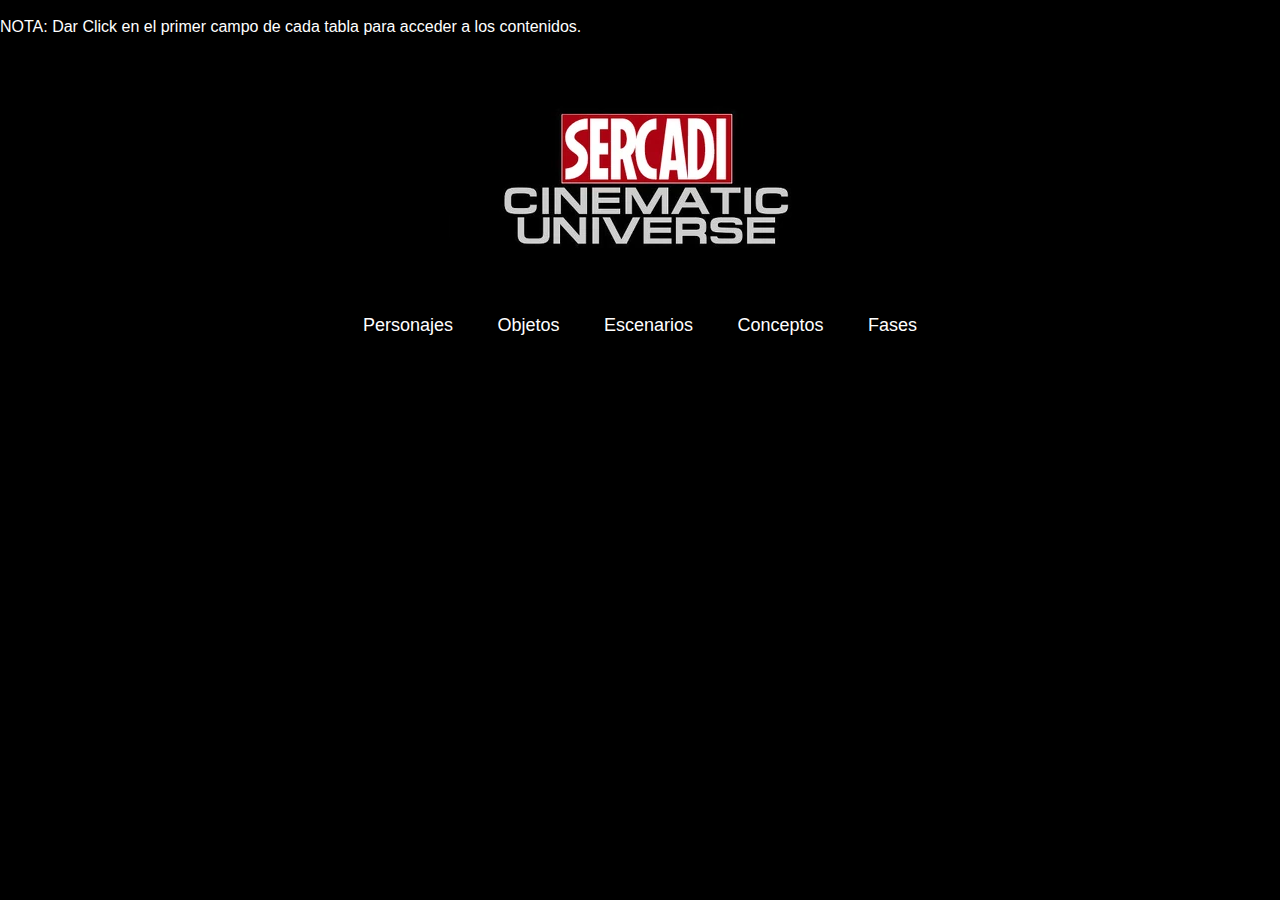
<file: index.html>
<!DOCTYPE html>
<html lang="en">
<head>
    <meta charset="UTF-8">
    <meta name="viewport" content="width=device-width, initial-scale=1.0">
    <title>Marvel Cinematic Universe</title>
    <link rel="stylesheet" href="css/estilo.css">
    <script src="https://code.jquery.com/jquery-3.7.1.js"></script>
    <link rel="icon" href="icono.ico">

    <link rel="stylesheet" type="text/css" href="https://cdn.datatables.net/responsive/2.5.0/css/responsive.dataTables.min.css">
    <link href="https://cdn.datatables.net/1.13.6/css/jquery.dataTables.min.css" rel="stylesheet"> 
    <link href="https://cdn.datatables.net/select/1.7.0/css/select.bootstrap.min.css" rel="stylesheet"> 
    <script src="https://cdn.datatables.net/1.13.6/js/jquery.dataTables.min.js"></script>
    <script type="text/javascript" href="https://cdn.datatables.net/responsive/2.5.0/js/dataTables.responsive.min.js"></script>
    <script src="https://cdn.datatables.net/select/1.7.0/js/dataTables.select.min.js"></script>
    
</head>
<body>
    <br>
     NOTA: Dar Click en el primer campo de cada tabla para acceder a los contenidos. 


    <div id="header">
        <img id="logo" src="Sercadimcu.png" alt="Logo">
        <div id="menu">
            <ul>

                <li><a href="#characters" onclick="showSubmenu('characters-submenu')">Personajes</a></li>
                <li><a href="#objects" onclick="showSubmenu('objects-submenu')">Objetos</a></li>
                <li><a href="#stages" onclick="showSubmenu('stages-submenu')">Escenarios</a></li>
                <li><a href="#conceptos" onclick="showSubmenu('conceptos-submenu')" id="conceptos">Conceptos</a></li>
                <li>



                    <a href="#phases" onclick="showSubmenu('phases-submenu')">Fases</a>
                    <div class="submenu" id="phases-submenu">
                        <ul>
                            <li><a href="#sonyverse" onclick="showSubSubmenu('sonyverse-subsubmenu')">Sony-Verse</a></li>
                            <li><a href="#foxverse" onclick="showSubSubmenu('fox-subsubmenu')">Fox-Verse</a></li>
                            <li><a href="#universalverse" onclick="showSubSubmenu('universal-subsubmenu')">Universal-Verse</a></li>
                            <li><a href="#newlineverse" onclick="showSubSubmenu('newline-subsubmenu')">NewLine-Verse</a></li>
                            <li><a href="#scu" onclick="showSubSubmenu('scu-subsubmenu')">Universo Principal </a></li>
                    </div>
                </li>
            </ul>
        </div>
    </div>

    <div class="submenu" id="conceptos-submenu">

        <p>
         <b>  Dimensiones: </b>  Las dimensiones son simplemente regiones de espacio cerrado que existen dentro de universos que generalmente tienen leyes y físicas diferentes. Por ejemplo, la dimensión oscura y la dimensión espejo. Estos lugares existen dentro del mismo espacio habitable que la realidad normal, pero son simplemente inalcanzables e imperceptibles sin el uso de anillos de honda o cualquier otro tipo de portal.

        </p>

        <p>
          <b>  Reinos: </b> Los reinos son planetas o planos de existencia especiales a los que se puede acceder fácilmente en el espacio o a través de portales (por ejemplo, Asgard estaba en un disco flotante en el espacio). Yggdrasil parece ser una conexión mágica entre los 9 reinos. Otro reino es el reino de Ta lo, que también parece estar ubicado en su propia área, pero es un poco complicado de entender ya que también se lo conoce como dimensión y universo indistintamente. El reino de las sombras también es un lugar accesible.

        </p>

        <p>

         <b>   Líneas Temporales: </b> Son las ramas que se separan de la Línea principal que separa a cada Universo del otro. Normalmente estas líneas no se deberían de separar por lo que siempre es una única línea, la sagrada a la que llaman.
            Estas líneas temporales desencadenan las lineas alternativas que cuentan eventos diferentes a los que sucedieron en la sagrada línea.

        </p>

        <p>

          <b> Linea Sagrada del Tiempo: </b> Cada universo de base es una línea completa de principio a fin, en esta se desarrollan todos los eventos principales de la línea ya que está escrita por un misterioso ser en todos los universos.
            Si se rompe, se separa en ramas distintas.

        </p>

        <p>

          <b> Universos: </b>  Es un conjunto enorme de ubicaciones, lugares y de personajes diferentes y de líneas temporales en caso que las haya creando un pequeño Multiverso dentro de un Universo, los universos se separan por las diferentes líneas sagradas del tiempo, por lo que cada uno tiene su propia línea y su propia física.
            Normalmente no se puede viajar de un universo a otro ya que están separados pero si de varios universos se generan líneas temporales, es posible que todas se unan permitiendo saltar no solo entre líneas, sino entre universos,
            hay personajes que pueden romper este límite sin necesidad de que se junten.

        </p>

        <p>

          <b> Evento Nexus: </b>  Es el cambio o evento que se provoca en la Sagrada Línea del Tiempo de cada universo para que se genere una línea temporal, es decir que una rama se separe. La TVA ubicada antes del principio de la sagrada línea evita que esto suceda pero hay excepciones... A los personajes que causan eventos Nexus se les llama Variantes.


        </p>
        
        <p>

           <b> Evento Canon: </b> Son eventos que siempre tienen que ocurrir en cualquiera de las líneas de un universo, si no llegasen a ocurrir el destino del universo o las personas en el podrían cambiar (ejemplo la muerte del Tío Ben es lo que le hizo ser a Peter Parker Spider-Man en la mayoría de Universos, si esto no ocurre bien generará igual una línea temporal y la TVA irá a detener la situación)


        </p>
        
        <p>

          <b>  Incursiones: </b> Consiste en la destrucción de uno o ambos universos que hayan colisionado por la rotura de sus leyes de la física a la hora de hacer cambios en la Línea Sagrada Temporal de ambos, o cuando se produzcan varios Eventos Nexus simulataneos.  

        </p>

        <p>

          <b> Viaje en el Tiempo: </b>  Es un viaje hacia atras o hacia alante dentro de la Sagrada Linea Temporal o en cualquiera de las líneas ramificadas de la misma, en este viaje pueden ocurrir ciertos acontecimientos que ramifique dentro de las ramificaciones o cree ramificaciones a partir de la Sagrada, normalmente esto ocurre con Eventos Nexus.
            
        </p>


        <p>

          <b>  Antes y Final del Tiempo: </b> Son 3 conceptos diferentes, antes y final del tiempo, estan aquellas zonas en las que el tiempo funciona distinto o directamente no funciona porque no está en la Sagrada Línea Temporal, esto incluye la TVA de la línea Sagrada Temporal antes del tiempo y al final el Castillo de la entidad que dirige y ha construido la sagrada línea.

        </p>

    </div>


    <div class="submenu" id="sonyverse-subsubmenu">

            <table id="raimi-table" class="display">
                <thead>
                    <tr>
                        <th>Nombre del Proyecto</th>
                        <th>Fase o Universo</th>
                        <th>Protagonista</th>
                        <th>Villanos</th>
                        <th>Año de Salida</th>
                    </tr>
                </thead>
                <tbody>
                    <!-- Data will be added here dynamically -->
                </tbody>
            </table>
    </div>

    <div class="submenu" id="fox-subsubmenu">

        <table id="fox-table" class="display">
            <thead>
                <tr>
                    <th>Nombre del Proyecto</th>
                    <th>Fase o Universo</th>
                    <th>Protagonista</th>
                    <th>Villanos</th>
                    <th>Año de Salida</th>
                </tr>
            </thead>
            <tbody>
                <!-- Data will be added here dynamically -->
            </tbody>
        </table>   

    </div>

    <div class="submenu" id="universal-subsubmenu">
        <table id="universal-table" class="display">
            <thead>
                <tr>
                    <th>Nombre del Proyecto</th>
                    <th>Fase o Universo</th>
                    <th>Protagonista</th>
                    <th>Villanos</th>
                    <th>Año de Salida</th>
                </tr>
            </thead>
            <tbody>
                <!-- Data will be added here dynamically -->
            </tbody>
        </table>   
    </div>

    <div class="submenu" id="newline-subsubmenu">
        <table id="newline-table" class="display">
            <thead>
                <tr>
                    <th>Nombre del Proyecto</th>
                    <th>Fase o Universo</th>
                    <th>Protagonista</th>
                    <th>Villanos</th>
                    <th>Año de Salida</th>
                </tr>
            </thead>
            <tbody>
                <!-- Data will be added here dynamically -->
            </tbody>
        </table>   
     </div>
    
    
    
    <div class="submenu" id="scu-subsubmenu">

        <table id="scu-table" class="display">
            <thead>
                <tr>
                    <th>Nombre del Proyecto</th>
                    <th>Fase o Universo</th>
                    <th>Protagonista</th>
                    <th>Villanos</th>
                    <th>Año de Salida</th>
                </tr>
            </thead>
            <tbody>
                <!-- Data will be added here dynamically -->
            </tbody>
        </table>   
    </div>  

    <div class="submenu" id="characters-submenu">
        <ul>
            <li><a href="#">Characters Submenu, Option 1</a></li>
            <li><a href="#">Characters Submenu, Option 2</a></li>
        </ul>
    </div>

    <div class="submenu" id="objects-submenu">
        <ul>
            <li><a href="#">Objects Submenu, Option 1</a></li>
            <li><a href="#">Objects Submenu, Option 2</a></li>
        </ul>
    </div>


<!-- JavaScript Codigo-->

<script type="text/javascript" src="js/miscripts.js"></script>



</body>
</html>
</file>
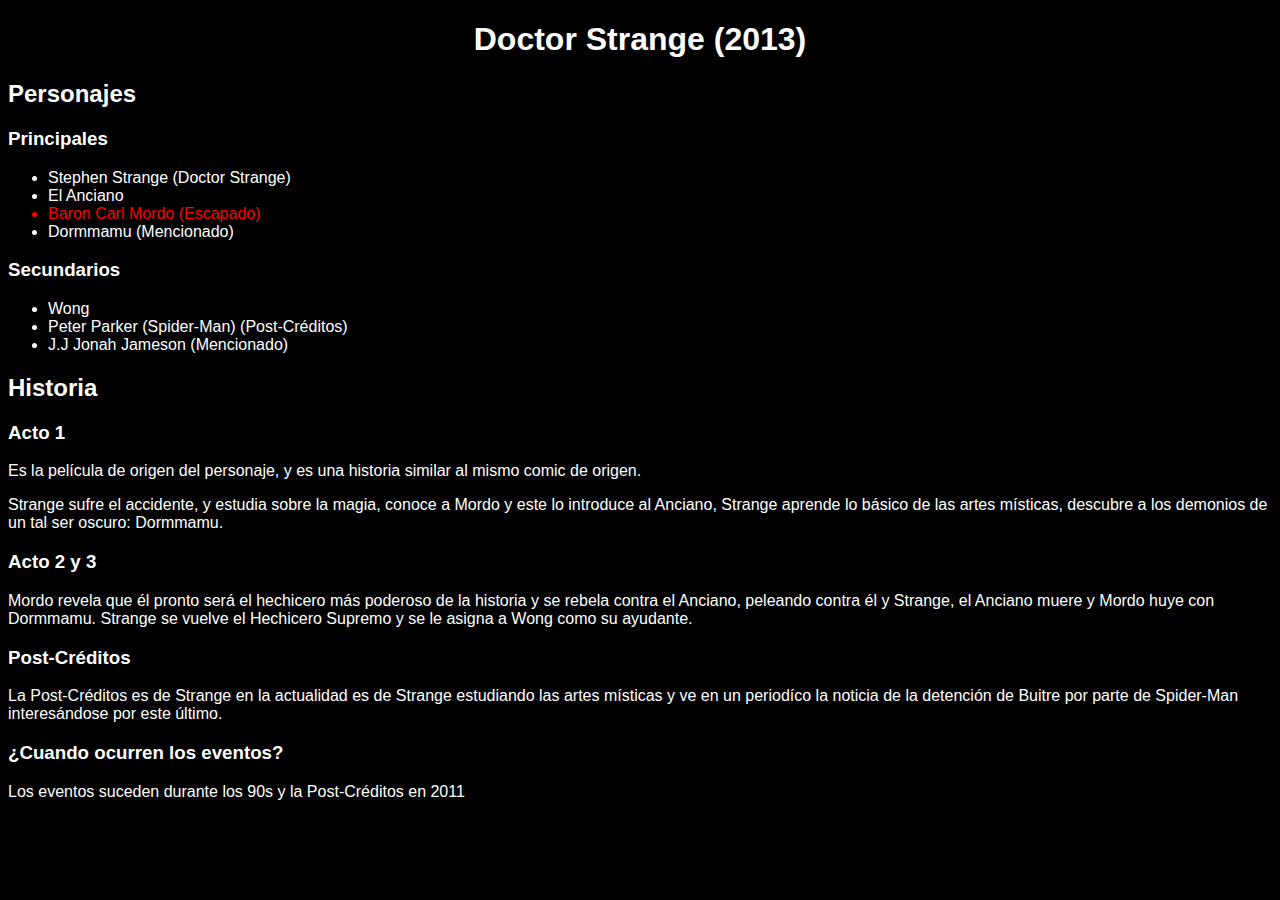
<file: historias/raimiverse/doctorstrange.html>
<!DOCTYPE html>
<html>
<head>
    <title>Doctor Strange (2013)</title>
    <style>
        body {
            background-color: #000;
            color: #fff;
            font-family: Arial, sans-serif;
        }
        h1 {
            text-align: center;
        }
        ul {
            list-style-type: initial;
            padding-left: -1000px;
	        color: white;
        }
        .characters {
            text-align: left;
            color: white;
        }

        li.muertos {
            color:red;
        }
    </style>
</head>
<div>
    <h1>Doctor Strange (2013)</h1>

 <div class="characters">
        <h2>Personajes</h2>
        <h3> Principales</h3>
        <ul>
            <li>Stephen Strange (Doctor Strange) </li>
            <li>El Anciano</li>
            <li class="muertos">Baron Carl Mordo (Escapado)</li>
            <li>Dormmamu (Mencionado)</li>
        </ul>
            
        <h3> Secundarios </h3>
        <ul>
            <li> Wong </li>
            <li> Peter Parker (Spider-Man) (Post-Créditos) </li>
            <li>J.J Jonah Jameson (Mencionado)</li>
        </ul>

            <!-- Add more characters as needed -->
    </div>	

<div class="historia">  
    <h2>Historia</h2>
</div>

<h3> Acto 1 </h3>

<p> Es la película de origen del personaje, y es una historia similar al mismo comic de origen. </p>
<p> Strange sufre el accidente, y estudia sobre la magia, conoce a Mordo y este lo introduce al Anciano, Strange aprende lo básico de las artes místicas, descubre a los demonios de un tal ser oscuro: Dormmamu. </p>

<h3> Acto 2  y 3 </h3>
<p> Mordo revela que él pronto será el hechicero más poderoso de la historia y se rebela contra el Anciano, peleando contra él y Strange, el Anciano muere y Mordo huye con Dormmamu. Strange se vuelve el Hechicero Supremo y se le asigna a Wong como su ayudante.</p>

<h3> Post-Créditos</h3>

<p>  La Post-Créditos es de Strange en la actualidad es de Strange estudiando las artes místicas y ve en un periodíco la noticia de la detención de Buitre por parte de Spider-Man interesándose por este último. </p>

<h3> ¿Cuando ocurren los eventos?</h3>

<p> Los eventos suceden durante los 90s y la Post-Créditos en 2011</p>
</file>
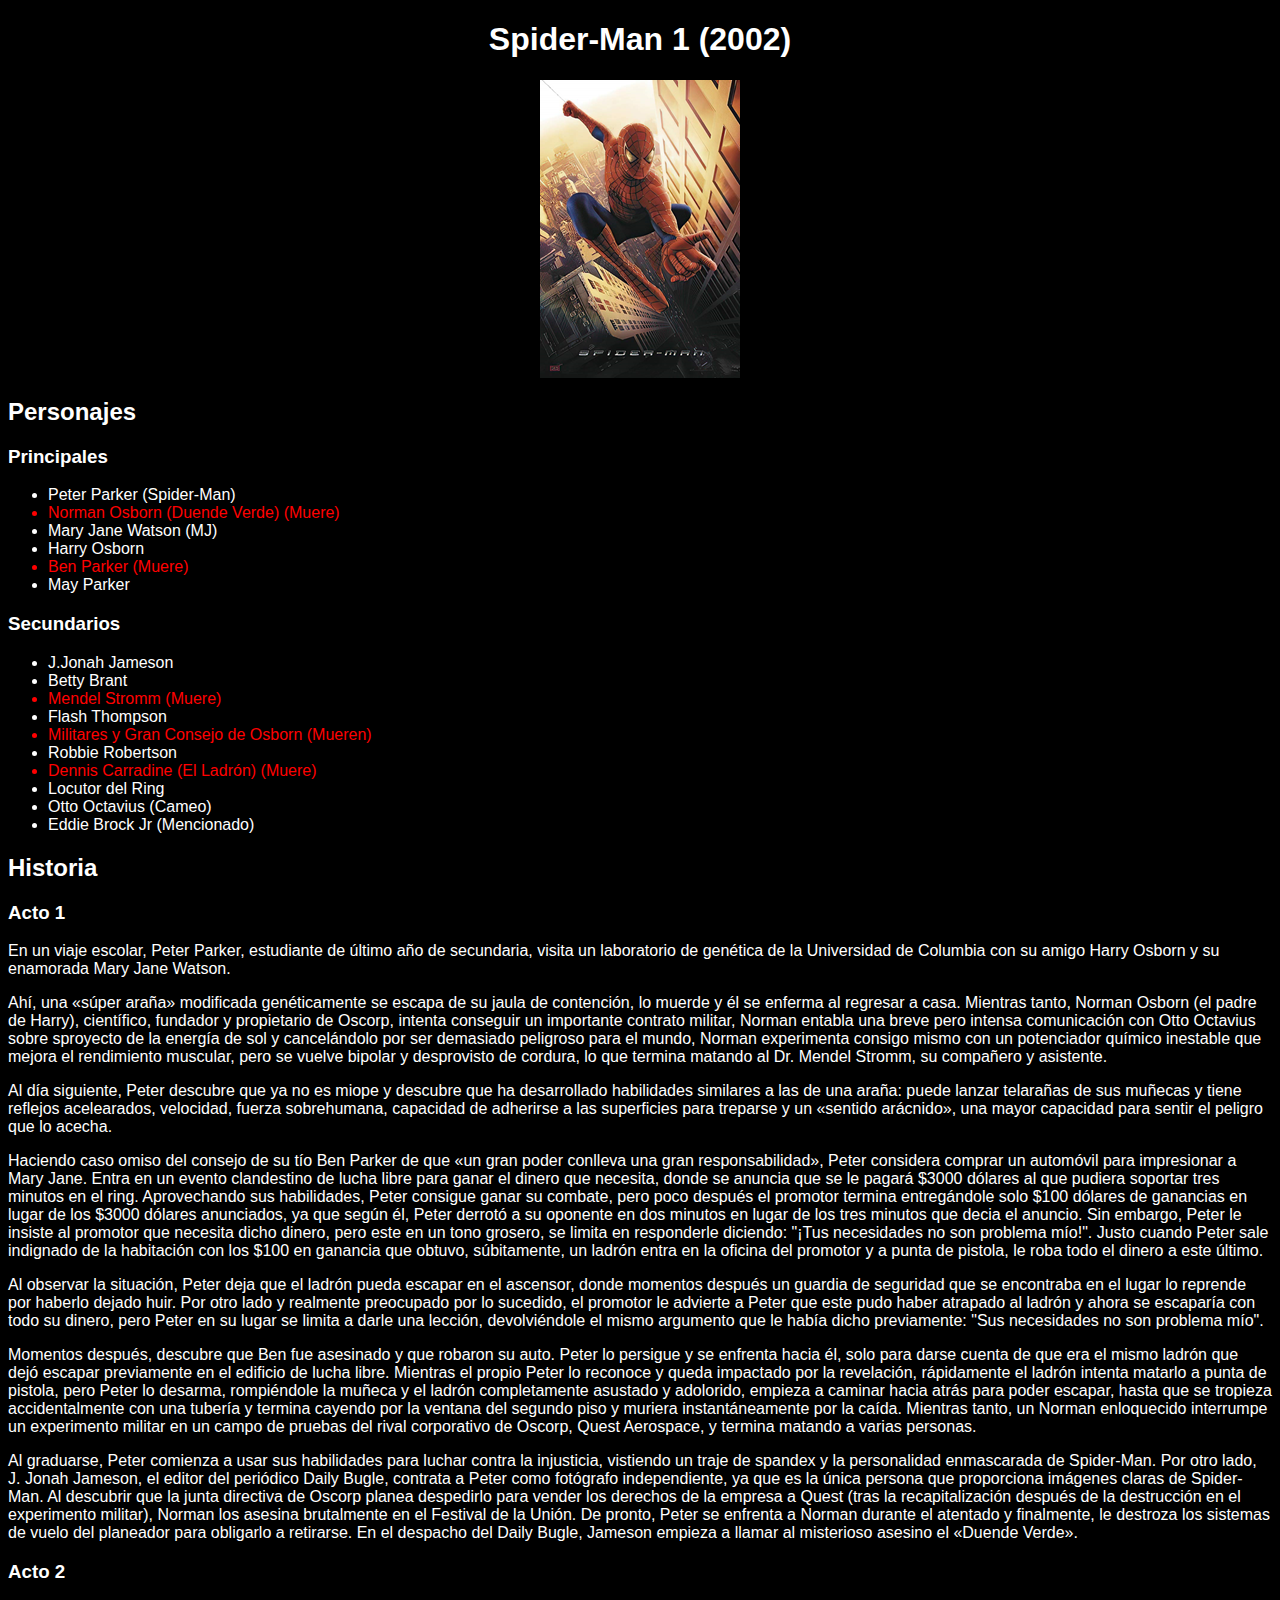
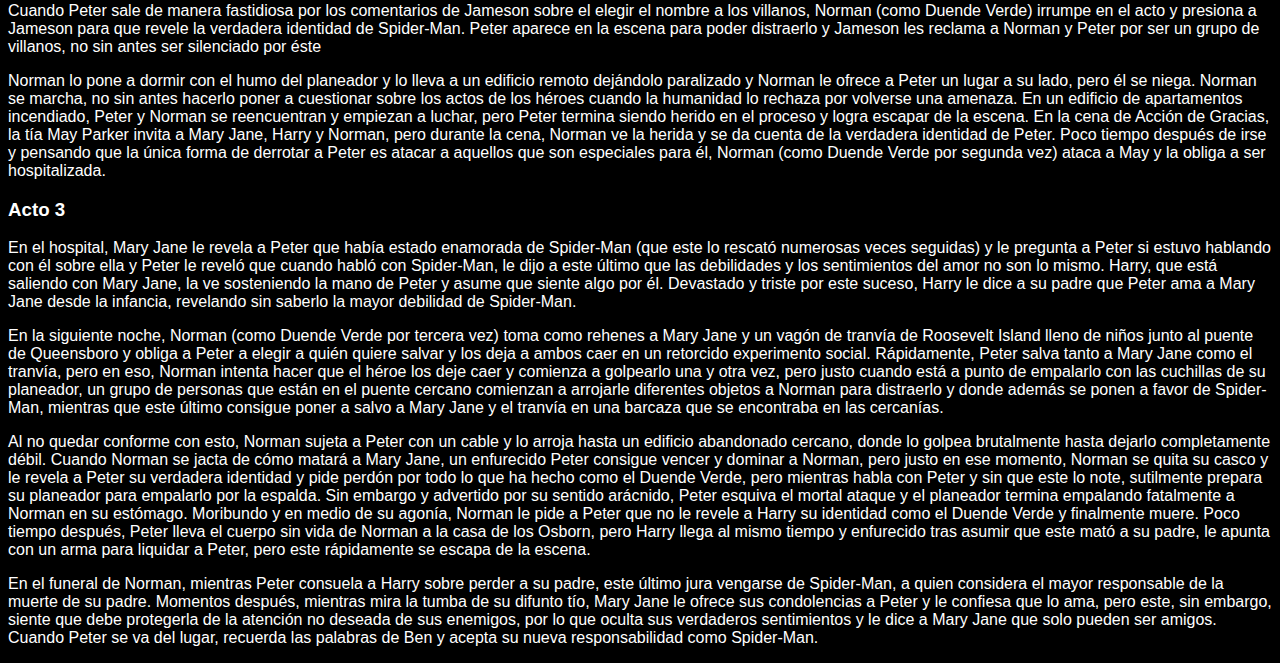
<file: historias/raimiverse/spiderman1.html>
<!DOCTYPE html>
<html>
<head>
    <title>Fanfiction Ideas</title>
    <style>
        body {
            background-color: #000;
            color: #fff;
            font-family: Arial, sans-serif;
        }
        h1 {
            text-align: center;
        }
        ul {
            list-style-type: initial;
            padding-left: -1000px;
	        color: white;
        }
        .characters {
            text-align: left;
            color: white;
        }

        li.muertos {
            color:red;
        }

        img {
            display: block;
            margin: 0 auto; /* Center the image horizontally */
            max-width: 100%; /* Make the image responsive */
            height: auto; /* Maintain image aspect ratio */
        }


    </style>
</head>
<div>
    <h1>Spider-Man 1 (2002)</h1>

    <img src="../../imagenes/spiderman1.png"> 

 <div class="characters">
        <h2>Personajes</h2>
        <h3> Principales</h3>
        <ul>
          <li> Peter Parker (Spider-Man) </li>
          <li class="muertos">Norman Osborn (Duende Verde) (Muere)</li>
          <li>Mary Jane Watson (MJ)</li>
          <li>Harry Osborn</li>
          <li class="muertos">Ben Parker (Muere)</li>
          <li>May Parker</li>
        </ul>

        <h3> Secundarios </h3>
        <ul>
            <li>J.Jonah Jameson</li>
            <li>Betty Brant</li>
            <li class="muertos">Mendel Stromm (Muere)</li>
            <li>Flash Thompson</li>
            <li class="muertos">Militares y Gran Consejo de Osborn (Mueren)</li>
            <li>Robbie Robertson</li>
            <li class="muertos">Dennis Carradine (El Ladrón) (Muere)</li>
            <li>Locutor del Ring</li>
            <li>Otto Octavius (Cameo)</li>
            <li>Eddie Brock Jr (Mencionado)</li>
            </ul>

            <!-- Add more characters as needed -->
    </div>	

<div class="historia">  
    <h2>Historia</h2>
</div>

<h3> Acto 1</h3>

<p> En un viaje escolar, Peter Parker, estudiante de último año de secundaria, visita un laboratorio de genética de la Universidad de Columbia con su amigo Harry Osborn y su enamorada Mary Jane Watson. </p>
<p>  Ahí, una «súper araña» modificada genéticamente se escapa de su jaula de contención, lo muerde y él se enferma al regresar a casa. Mientras tanto, Norman Osborn (el padre de Harry), científico, fundador y propietario de Oscorp, intenta conseguir un importante contrato militar, Norman entabla una breve pero intensa comunicación con Otto Octavius sobre sproyecto de la energía de sol y cancelándolo por ser demasiado peligroso para el mundo, Norman experimenta consigo mismo con un potenciador químico inestable que mejora el rendimiento muscular, pero se vuelve bipolar y desprovisto de cordura, lo que termina matando al Dr. Mendel Stromm, su compañero y asistente. </p>
<p>  Al día siguiente, Peter descubre que ya no es miope y descubre que ha desarrollado habilidades similares a las de una araña: puede lanzar telarañas de sus muñecas y tiene reflejos acelearados, velocidad, fuerza sobrehumana, capacidad de adherirse a las superficies para treparse y un «sentido arácnido», una mayor capacidad para sentir el peligro que lo acecha. </p>  
<p>  Haciendo caso omiso del consejo de su tío Ben Parker de que «un gran poder conlleva una gran responsabilidad», Peter considera comprar un automóvil para impresionar a Mary Jane. Entra en un evento clandestino de lucha libre para ganar el dinero que necesita, donde se anuncia que se le pagará $3000 dólares al que pudiera soportar tres minutos en el ring. Aprovechando sus habilidades, Peter consigue ganar su combate, pero poco después el promotor termina entregándole solo $100 dólares de ganancias en lugar de los $3000 dólares anunciados, ya que según él, Peter derrotó a su oponente en dos minutos en lugar de los tres minutos que decia el anuncio. Sin embargo, Peter le insiste al promotor que necesita dicho dinero, pero este en un tono grosero, se limita en responderle diciendo: "¡Tus necesidades no son problema mío!". Justo cuando Peter sale indignado de la habitación con los $100 en ganancia que obtuvo, súbitamente, un ladrón entra en la oficina del promotor y a punta de pistola, le roba todo el dinero a este último. </p>   
<p>  Al observar la situación, Peter deja que el ladrón pueda escapar en el ascensor, donde momentos después un guardia de seguridad que se encontraba en el lugar lo reprende por haberlo dejado huir. Por otro lado y realmente preocupado por lo sucedido, el promotor le advierte a Peter que este pudo haber atrapado al ladrón y ahora se escaparía con todo su dinero, pero Peter en su lugar se limita a darle una lección, devolviéndole el mismo argumento que le había dicho previamente: "Sus necesidades no son problema mío". </p>  
<p>  Momentos después, descubre que Ben fue asesinado y que robaron su auto. Peter lo persigue y se enfrenta hacia él, solo para darse cuenta de que era el mismo ladrón que dejó escapar previamente en el edificio de lucha libre. Mientras el propio Peter lo reconoce y queda impactado por la revelación, rápidamente el ladrón intenta matarlo a punta de pistola, pero Peter lo desarma, rompiéndole la muñeca y el ladrón completamente asustado y adolorido, empieza a caminar hacia atrás para poder escapar, hasta que se tropieza accidentalmente con una tubería y termina cayendo por la ventana del segundo piso y muriera instantáneamente por la caída. Mientras tanto, un Norman enloquecido interrumpe un experimento militar en un campo de pruebas del rival corporativo de Oscorp, Quest Aerospace, y termina matando a varias personas. </p>  
<p>  Al graduarse, Peter comienza a usar sus habilidades para luchar contra la injusticia, vistiendo un traje de spandex y la personalidad enmascarada de Spider-Man. Por otro lado, J. Jonah Jameson, el editor del periódico Daily Bugle, contrata a Peter como fotógrafo independiente, ya que es la única persona que proporciona imágenes claras de Spider-Man. Al descubrir que la junta directiva de Oscorp planea despedirlo para vender los derechos de la empresa a Quest (tras la recapitalización después de la destrucción en el experimento militar), Norman los asesina brutalmente en el Festival de la Unión. De pronto, Peter se enfrenta a Norman durante el atentado y finalmente, le destroza los sistemas de vuelo del planeador para obligarlo a retirarse. En el despacho del Daily Bugle, Jameson empieza a llamar al misterioso asesino el «Duende Verde». </p>  
  
<h3> Acto 2 </h3>

<p> Cuando Peter sale de manera fastidiosa por los comentarios de Jameson sobre el elegir el nombre a los villanos, Norman (como Duende Verde) irrumpe en el acto y presiona a Jameson para que revele la verdadera identidad de Spider-Man. Peter aparece en la escena para poder distraerlo y Jameson les reclama a Norman y Peter por ser un grupo de villanos, no sin antes ser silenciado por éste</p>
<p> Norman lo pone a dormir con el humo del planeador y lo lleva a un edificio remoto dejándolo paralizado y Norman le ofrece a Peter un lugar a su lado, pero él se niega. Norman se marcha, no sin antes hacerlo poner a cuestionar sobre los actos de los héroes cuando la humanidad lo rechaza por volverse una amenaza. En un edificio de apartamentos incendiado, Peter y Norman se reencuentran y empiezan a luchar, pero Peter termina siendo herido en el proceso y logra escapar de la escena. En la cena de Acción de Gracias, la tía May Parker invita a Mary Jane, Harry y Norman, pero durante la cena, Norman ve la herida y se da cuenta de la verdadera identidad de Peter. Poco tiempo después de irse y pensando que la única forma de derrotar a Peter es atacar a aquellos que son especiales para él, Norman (como Duende Verde por segunda vez) ataca a May y la obliga a ser hospitalizada.</p>

<h3> Acto 3 </h3>
<p> En el hospital, Mary Jane le revela a Peter que había estado enamorada de Spider-Man (que este lo rescató numerosas veces seguidas) y le pregunta a Peter si estuvo hablando con él sobre ella y Peter le reveló que cuando habló con Spider-Man, le dijo a este último que las debilidades y los sentimientos del amor no son lo mismo. Harry, que está saliendo con Mary Jane, la ve sosteniendo la mano de Peter y asume que siente algo por él. Devastado y triste por este suceso, Harry le dice a su padre que Peter ama a Mary Jane desde la infancia, revelando sin saberlo la mayor debilidad de Spider-Man. </p>
<p>En la siguiente noche, Norman (como Duende Verde por tercera vez) toma como rehenes a Mary Jane y un vagón de tranvía de Roosevelt Island lleno de niños junto al puente de Queensboro y obliga a Peter a elegir a quién quiere salvar y los deja a ambos caer en un retorcido experimento social. Rápidamente, Peter salva tanto a Mary Jane como el tranvía, pero en eso, Norman intenta hacer que el héroe los deje caer y comienza a golpearlo una y otra vez, pero justo cuando está a punto de empalarlo con las cuchillas de su planeador, un grupo de personas que están en el puente cercano comienzan a arrojarle diferentes objetos a Norman para distraerlo y donde además se ponen a favor de Spider-Man, mientras que este último consigue poner a salvo a Mary Jane y el tranvía en una barcaza que se encontraba en las cercanías.</p>
<p>Al no quedar conforme con esto, Norman sujeta a Peter con un cable y lo arroja hasta un edificio abandonado cercano, donde lo golpea brutalmente hasta dejarlo completamente débil. Cuando Norman se jacta de cómo matará a Mary Jane, un enfurecido Peter consigue vencer y dominar a Norman, pero justo en ese momento, Norman se quita su casco y le revela a Peter su verdadera identidad y pide perdón por todo lo que ha hecho como el Duende Verde, pero mientras habla con Peter y sin que este lo note, sutilmente prepara su planeador para empalarlo por la espalda. Sin embargo y advertido por su sentido arácnido, Peter esquiva el mortal ataque y el planeador termina empalando fatalmente a Norman en su estómago. Moribundo y en medio de su agonía, Norman le pide a Peter que no le revele a Harry su identidad como el Duende Verde y finalmente muere. Poco tiempo después, Peter lleva el cuerpo sin vida de Norman a la casa de los Osborn, pero Harry llega al mismo tiempo y enfurecido tras asumir que este mató a su padre, le apunta con un arma para liquidar a Peter, pero este rápidamente se escapa de la escena.</p>
<p>En el funeral de Norman, mientras Peter consuela a Harry sobre perder a su padre, este último jura vengarse de Spider-Man, a quien considera el mayor responsable de la muerte de su padre. Momentos después, mientras mira la tumba de su difunto tío, Mary Jane le ofrece sus condolencias a Peter y le confiesa que lo ama, pero este, sin embargo, siente que debe protegerla de la atención no deseada de sus enemigos, por lo que oculta sus verdaderos sentimientos y le dice a Mary Jane que solo pueden ser amigos. Cuando Peter se va del lugar, recuerda las palabras de Ben y acepta su nueva responsabilidad como Spider-Man.</p>

</body>
</html>
</file>
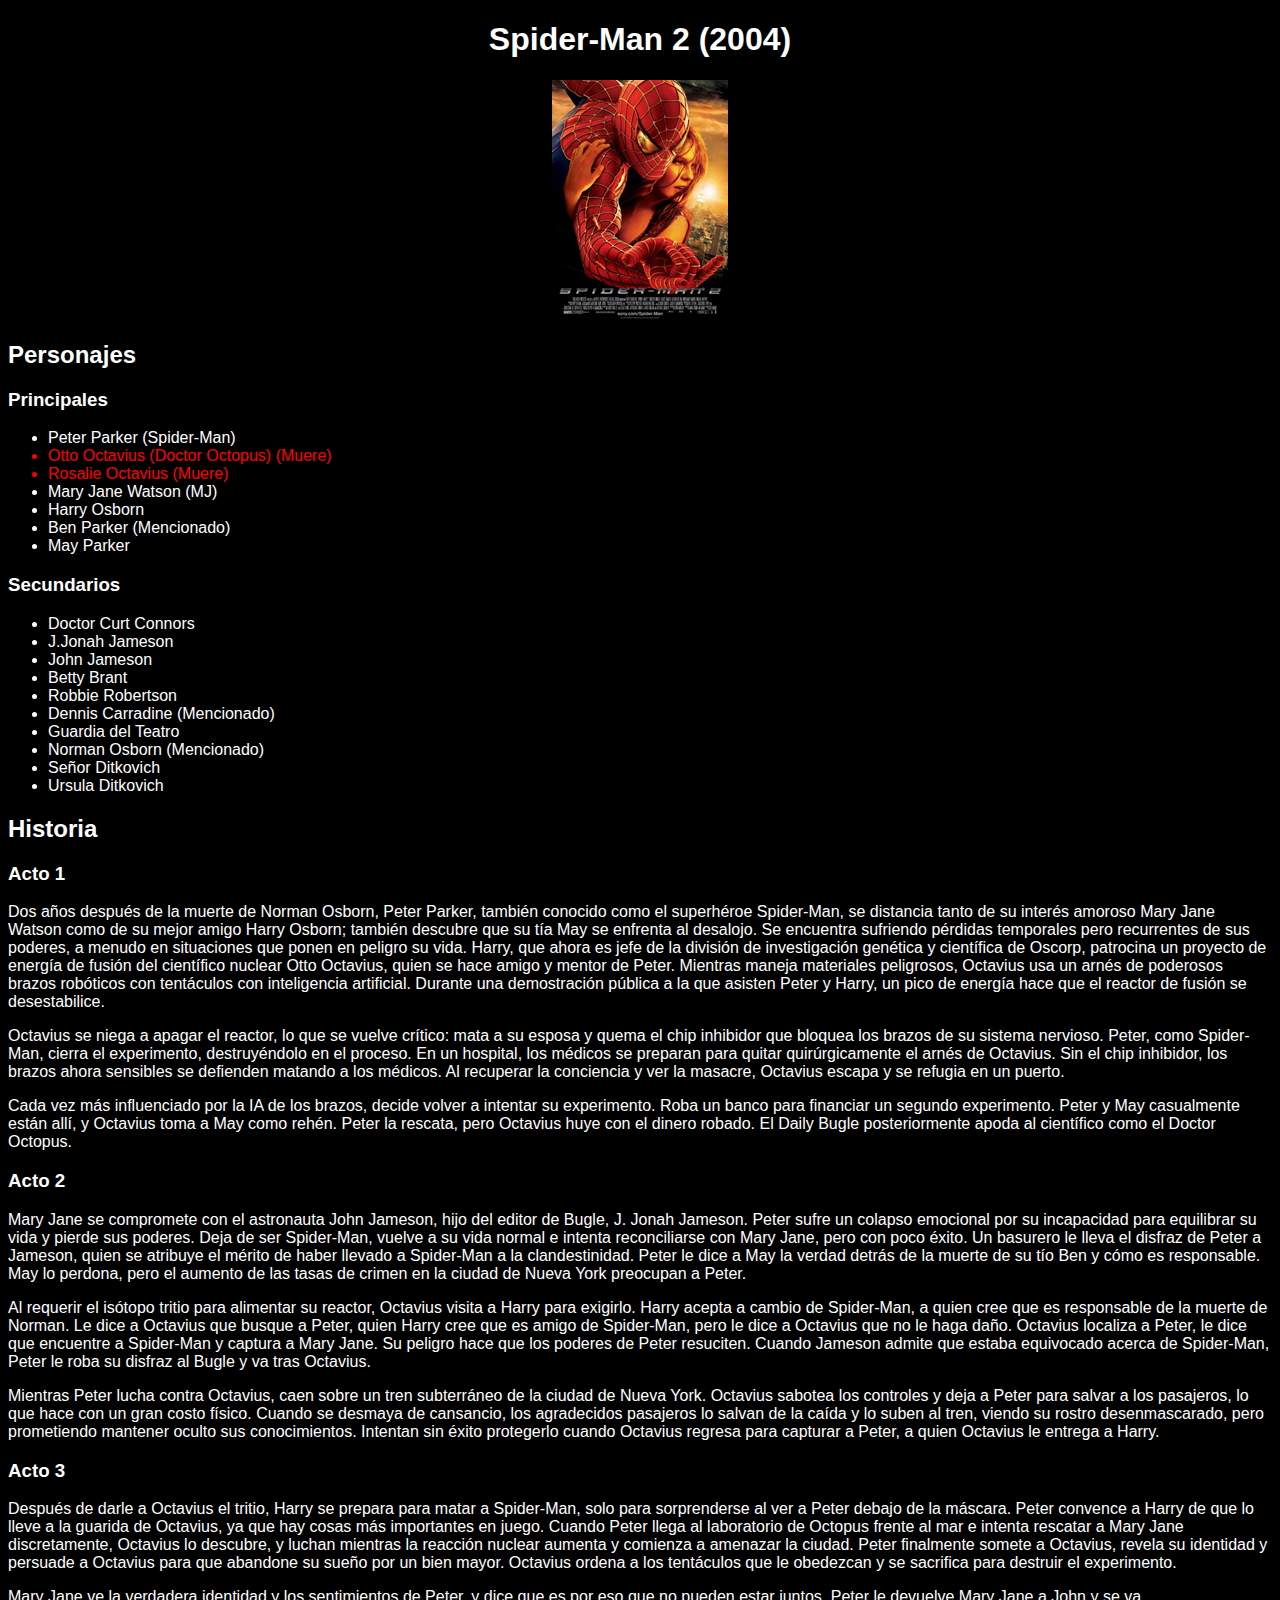
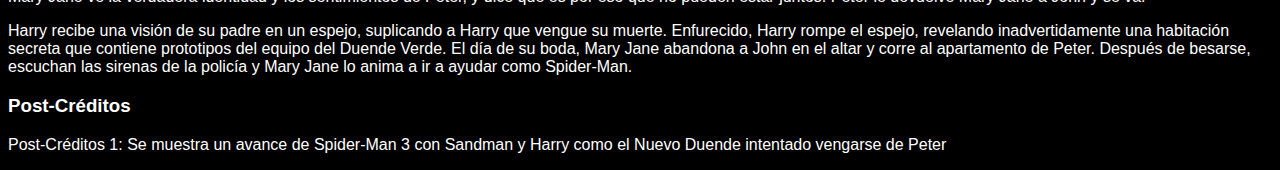
<file: historias/raimiverse/spiderman2.html>
<!DOCTYPE html>
<html>
<head>
    <title>Fanfiction Ideas</title>
    <style>
        body {
            background-color: #000;
            color: #fff;
            font-family: Arial, sans-serif;
        }
        h1 {
            text-align: center;
        }
        ul {
            list-style-type: initial;
            padding-left: -1000px;
	        color: white;
        }
        .characters {
            text-align: left;
            color: white;
        }

        li.muertos {
            color:red;
        }

        img {
            display: block;
            margin: 0 auto; /* Center the image horizontally */
            max-width: 100%; /* Make the image responsive */
            height: auto; /* Maintain image aspect ratio */
        }


    </style>
</head>
<div>
    <h1>Spider-Man 2 (2004)</h1>

    <img src="../../imagenes/spiderman2.png"> 

 <div class="characters">
        <h2>Personajes</h2>
        <h3> Principales</h3>
        <ul>
            <li>Peter Parker (Spider-Man) </li>
            <li class="muertos">Otto Octavius (Doctor Octopus) (Muere) </li>
            <li class="muertos">Rosalie Octavius (Muere) </li>
            <li>Mary Jane Watson (MJ)</li>
            <li>Harry Osborn</li>
            <li>Ben Parker (Mencionado)</li>
            <li>May Parker</li>
            </ul>

        <h3> Secundarios </h3>
        <ul>
            <li>Doctor Curt Connors</li>
            <li>J.Jonah Jameson</li>
            <li>John Jameson</li>
            <li>Betty Brant</li>
            <li>Robbie Robertson</li>
            <li>Dennis Carradine (Mencionado)</li>
            <li>Guardia del Teatro</li>
            <li>Norman Osborn (Mencionado)</li>
            <li>Señor Ditkovich</li>
            <li>Ursula Ditkovich</li>
            </ul>

            <!-- Add more characters as needed -->
    </div>	

<div class="historia">  
    <h2>Historia</h2>
</div>

<h3> Acto 1</h3>

<p>Dos años después de la muerte de Norman Osborn, Peter Parker, también conocido como el superhéroe Spider-Man, se distancia tanto de su interés amoroso Mary Jane Watson como de su mejor amigo Harry Osborn; también descubre que su tía May se enfrenta al desalojo. Se encuentra sufriendo pérdidas temporales pero recurrentes de sus poderes, a menudo en situaciones que ponen en peligro su vida.
    Harry, que ahora es jefe de la división de investigación genética y científica de Oscorp, patrocina un proyecto de energía de fusión del científico nuclear Otto Octavius, quien se hace amigo y mentor de Peter. Mientras maneja materiales peligrosos, Octavius usa un arnés de poderosos brazos robóticos con tentáculos con inteligencia artificial. Durante una demostración pública a la que asisten Peter y Harry, un pico de energía hace que el reactor de fusión se desestabilice.</p>
<p>Octavius se niega a apagar el reactor, lo que se vuelve crítico: mata a su esposa y quema el chip inhibidor que bloquea los brazos de su sistema nervioso. Peter, como Spider-Man, cierra el experimento, destruyéndolo en el proceso.
    En un hospital, los médicos se preparan para quitar quirúrgicamente el arnés de Octavius. Sin el chip inhibidor, los brazos ahora sensibles se defienden matando a los médicos. Al recuperar la conciencia y ver la masacre, Octavius escapa y se refugia en un puerto. </p>
<p>Cada vez más influenciado por la IA de los brazos, decide volver a intentar su experimento. Roba un banco para financiar un segundo experimento. Peter y May casualmente están allí, y Octavius toma a May como rehén. Peter la rescata, pero Octavius huye con el dinero robado. El Daily Bugle posteriormente apoda al científico como el Doctor Octopus.</p>

<h3> Acto 2 </h3>

<p>Mary Jane se compromete con el astronauta John Jameson, hijo del editor de Bugle, J. Jonah Jameson. Peter sufre un colapso emocional por su incapacidad para equilibrar su vida y pierde sus poderes. Deja de ser Spider-Man, vuelve a su vida normal e intenta reconciliarse con Mary Jane, pero con poco éxito. Un basurero le lleva el disfraz de Peter a Jameson, quien se atribuye el mérito de haber llevado a Spider-Man a la clandestinidad. Peter le dice a May la verdad detrás de la muerte de su tío Ben y cómo es responsable. May lo perdona, pero el aumento de las tasas de crimen en la ciudad de Nueva York preocupan a Peter.</p>
<p> Al requerir el isótopo tritio para alimentar su reactor, Octavius visita a Harry para exigirlo. Harry acepta a cambio de Spider-Man, a quien cree que es responsable de la muerte de Norman. Le dice a Octavius que busque a Peter, quien Harry cree que es amigo de Spider-Man, pero le dice a Octavius que no le haga daño. Octavius localiza a Peter, le dice que encuentre a Spider-Man y captura a Mary Jane. Su peligro hace que los poderes de Peter resuciten. Cuando Jameson admite que estaba equivocado acerca de Spider-Man, Peter le roba su disfraz al Bugle y va tras Octavius. </p>
<p> Mientras Peter lucha contra Octavius, caen sobre un tren subterráneo de la ciudad de Nueva York. Octavius sabotea los controles y deja a Peter para salvar a los pasajeros, lo que hace con un gran costo físico. Cuando se desmaya de cansancio, los agradecidos pasajeros lo salvan de la caída y lo suben al tren, viendo su rostro desenmascarado, pero prometiendo mantener oculto sus conocimientos. Intentan sin éxito protegerlo cuando Octavius regresa para capturar a Peter, a quien Octavius le entrega a Harry.</p>

<h3> Acto 3 </h3>

<p> Después de darle a Octavius el tritio, Harry se prepara para matar a Spider-Man, solo para sorprenderse al ver a Peter debajo de la máscara. Peter convence a Harry de que lo lleve a la guarida de Octavius, ya que hay cosas más importantes en juego. Cuando Peter llega al laboratorio de Octopus frente al mar e intenta rescatar a Mary Jane discretamente, Octavius lo descubre, y luchan mientras la reacción nuclear aumenta y comienza a amenazar la ciudad. Peter finalmente somete a Octavius, revela su identidad y persuade a Octavius para que abandone su sueño por un bien mayor. Octavius ordena a los tentáculos que le obedezcan y se sacrifica para destruir el experimento.</p>
<p> Mary Jane ve la verdadera identidad y los sentimientos de Peter, y dice que es por eso que no pueden estar juntos. Peter le devuelve Mary Jane a John y se va. </p>
<p> Harry recibe una visión de su padre en un espejo, suplicando a Harry que vengue su muerte. Enfurecido, Harry rompe el espejo, revelando inadvertidamente una habitación secreta que contiene prototipos del equipo del Duende Verde. El día de su boda, Mary Jane abandona a John en el altar y corre al apartamento de Peter. Después de besarse, escuchan las sirenas de la policía y Mary Jane lo anima a ir a ayudar como Spider-Man. </p>

<h3> Post-Créditos </h3>
<p> Post-Créditos 1: Se muestra un avance de Spider-Man 3 con Sandman y Harry como el Nuevo Duende intentado vengarse de Peter</p>
</file>
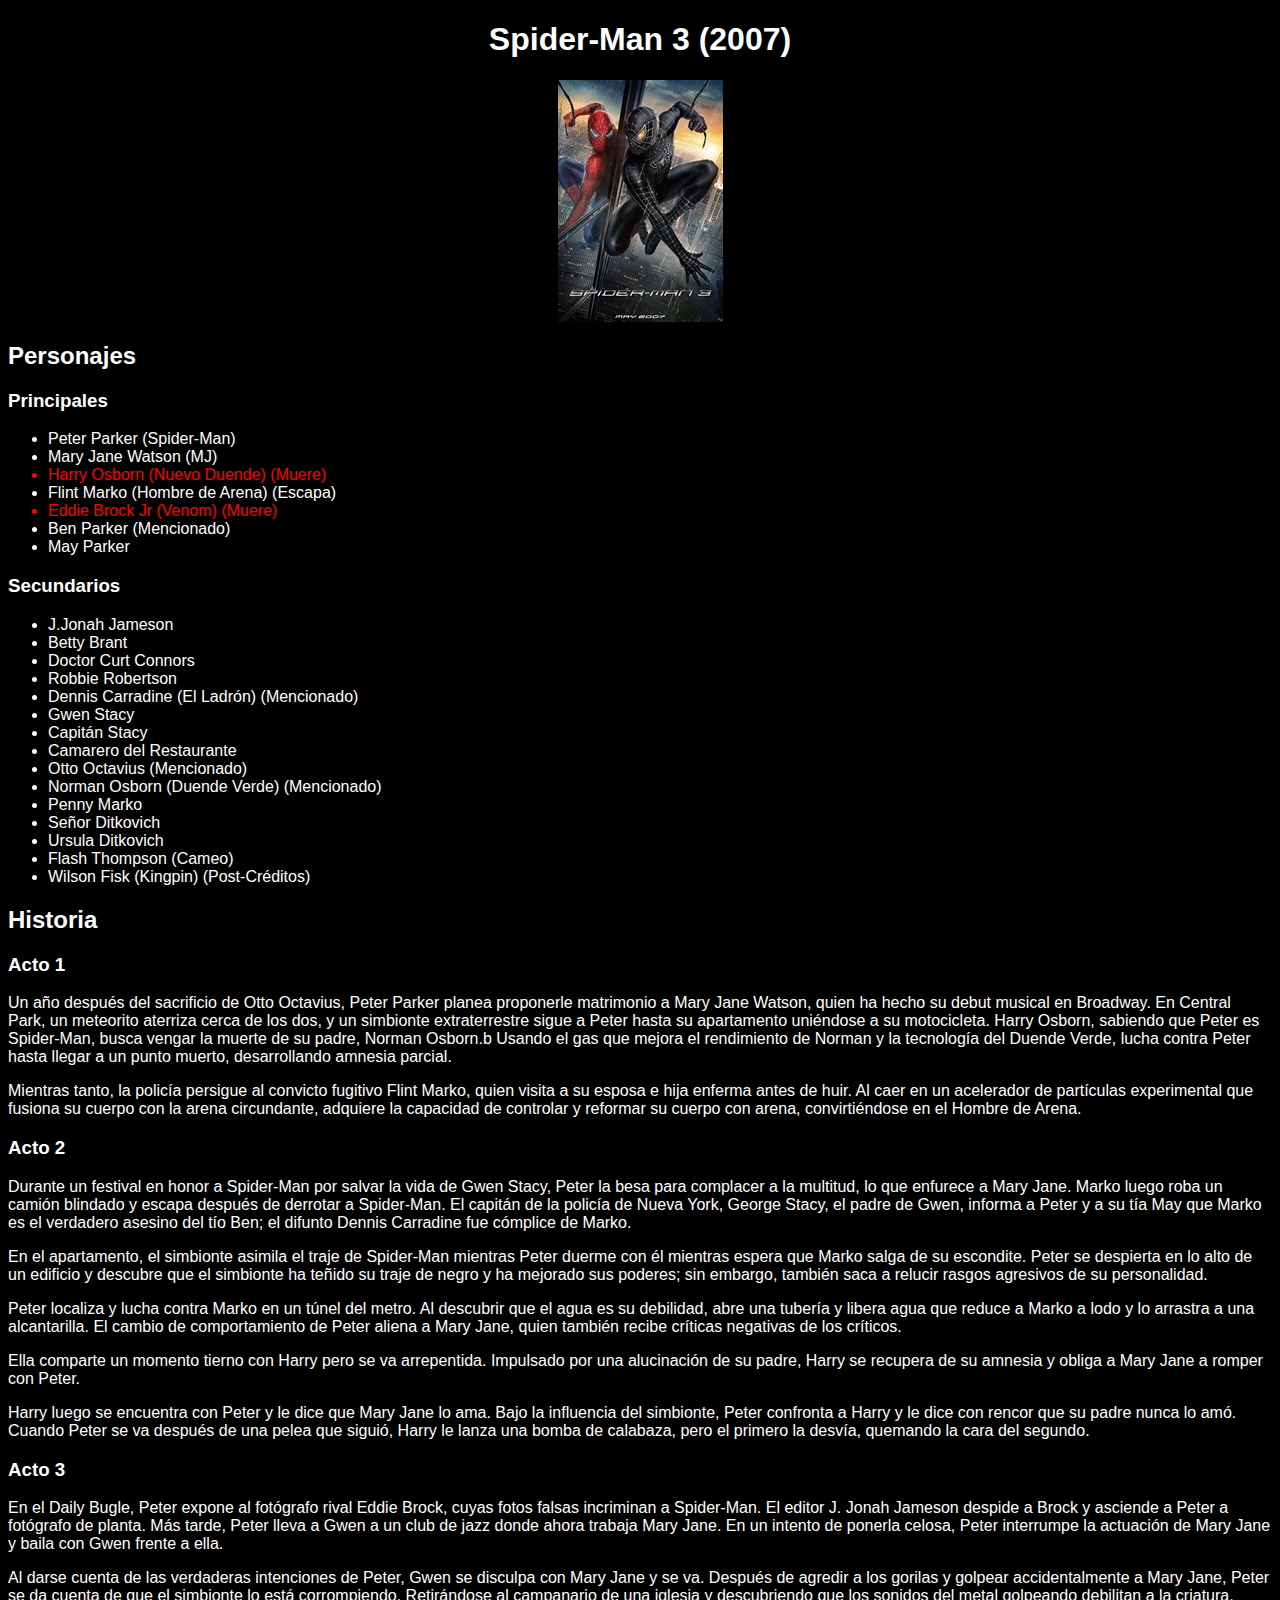
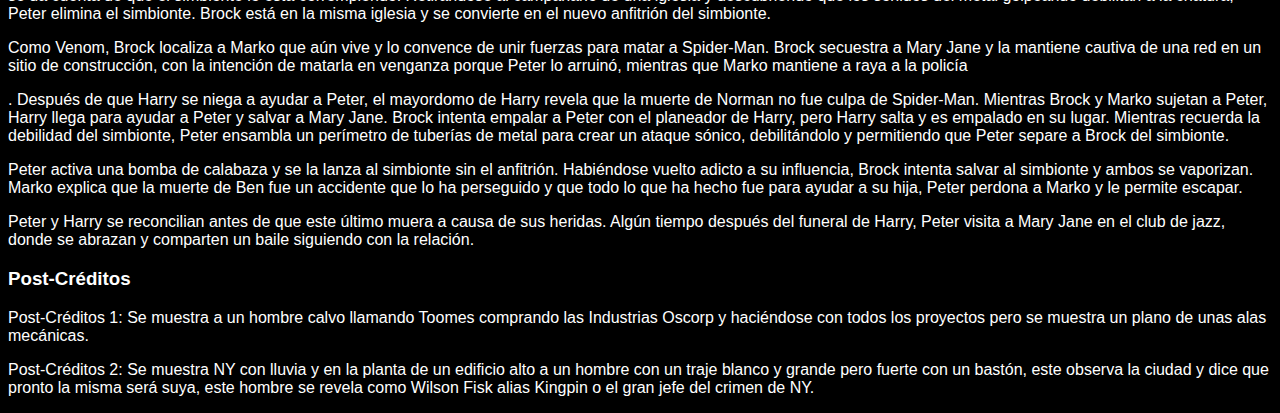
<file: historias/raimiverse/spiderman3.html>
<!DOCTYPE html>
<html>
<head>
    <title>Fanfiction Ideas</title>
    <style>
        body {
            background-color: #000;
            color: #fff;
            font-family: Arial, sans-serif;
        }
        h1 {
            text-align: center;
        }
        ul {
            list-style-type: initial;
            padding-left: -1000px;
	        color: white;
        }
        .characters {
            text-align: left;
            color: white;
        }

        li.muertos {
            color:red;
        }

        img {
            display: block;
            margin: 0 auto; /* Center the image horizontally */
            max-width: 100%; /* Make the image responsive */
            height: auto; /* Maintain image aspect ratio */
        }



    </style>
</head>
<div>
    <h1>Spider-Man 3 (2007)</h1>

    <img src="../../imagenes/spiderman3.png"> 

 <div class="characters">
        <h2>Personajes</h2>
        <h3> Principales</h3>
        <ul>
            <li>Peter Parker (Spider-Man) </li>
            <li>Mary Jane Watson (MJ)</li>
            <li class="muertos">Harry Osborn (Nuevo Duende) (Muere)</li>
            <li>Flint Marko (Hombre de Arena) (Escapa)</li>
            <li class="muertos">Eddie Brock Jr (Venom) (Muere)</li>
            <li>Ben Parker (Mencionado)</li>
            <li>May Parker</li>
            </ul>

        <h3> Secundarios </h3>
        <ul>
            <li>J.Jonah Jameson</li>
            <li>Betty Brant</li>
            <li>Doctor Curt Connors</li>
            <li>Robbie Robertson</li>
            <li>Dennis Carradine (El Ladrón) (Mencionado)</li>
            <li>Gwen Stacy</li>
            <li>Capitán Stacy</li>
            <li>Camarero del Restaurante</li>
            <li>Otto Octavius (Mencionado)</li>
            <li>Norman Osborn (Duende Verde) (Mencionado)</li>
            <li>Penny Marko</li>
            <li>Señor Ditkovich</li>
            <li>Ursula Ditkovich</li>
            <li>Flash Thompson (Cameo)</li>
            <li>Wilson Fisk (Kingpin) (Post-Créditos)</li>
            </ul>

            <!-- Add more characters as needed -->
    </div>	

<div class="historia">  
    <h2>Historia</h2>
</div>

<h3> Acto 1</h3>

<p>Un año después del sacrificio de Otto Octavius, Peter Parker planea proponerle matrimonio a Mary Jane Watson, quien ha hecho su debut musical en Broadway. En Central Park, un meteorito aterriza cerca de los dos, y un simbionte extraterrestre sigue a Peter hasta su apartamento uniéndose a su motocicleta. Harry Osborn, sabiendo que Peter es Spider-Man, busca vengar la muerte de su padre, Norman Osborn.b Usando el gas que mejora el rendimiento de Norman y la tecnología del Duende Verde, lucha contra Peter hasta llegar a un punto muerto, desarrollando amnesia parcial.</p>
<p>Mientras tanto, la policía persigue al convicto fugitivo Flint Marko, quien visita a su esposa e hija enferma antes de huir. Al caer en un acelerador de partículas experimental que fusiona su cuerpo con la arena circundante, adquiere la capacidad de controlar y reformar su cuerpo con arena, convirtiéndose en el Hombre de Arena.</p>

<h3> Acto 2</h3>

<p> Durante un festival en honor a Spider-Man por salvar la vida de Gwen Stacy, Peter la besa para complacer a la multitud, lo que enfurece a Mary Jane. Marko luego roba un camión blindado y escapa después de derrotar a Spider-Man. El capitán de la policía de Nueva York, George Stacy, el padre de Gwen, informa a Peter y a su tía May que Marko es el verdadero asesino del tío Ben; el difunto Dennis Carradine fue cómplice de Marko. </p>
<p> En el apartamento, el simbionte asimila el traje de Spider-Man mientras Peter duerme con él mientras espera que Marko salga de su escondite. Peter se despierta en lo alto de un edificio y descubre que el simbionte ha teñido su traje de negro y ha mejorado sus poderes; sin embargo, también saca a relucir rasgos agresivos de su personalidad.</p>
<p> Peter localiza y lucha contra Marko en un túnel del metro. Al descubrir que el agua es su debilidad, abre una tubería y libera agua que reduce a Marko a lodo y lo arrastra a una alcantarilla. El cambio de comportamiento de Peter aliena a Mary Jane, quien también recibe críticas negativas de los críticos. </p>
<p> Ella comparte un momento tierno con Harry pero se va arrepentida. Impulsado por una alucinación de su padre, Harry se recupera de su amnesia y obliga a Mary Jane a romper con Peter. </p>
<p>Harry luego se encuentra con Peter y le dice que Mary Jane lo ama. Bajo la influencia del simbionte, Peter confronta a Harry y le dice con rencor que su padre nunca lo amó. Cuando Peter se va después de una pelea que siguió, Harry le lanza una bomba de calabaza, pero el primero la desvía, quemando la cara del segundo.</p>

<h3> Acto 3 </h3>

<p>En el Daily Bugle, Peter expone al fotógrafo rival Eddie Brock, cuyas fotos falsas incriminan a Spider-Man. El editor J. Jonah Jameson despide a Brock y asciende a Peter a fotógrafo de planta. Más tarde, Peter lleva a Gwen a un club de jazz donde ahora trabaja Mary Jane. En un intento de ponerla celosa, Peter interrumpe la actuación de Mary Jane y baila con Gwen frente a ella.</p>
<p>Al darse cuenta de las verdaderas intenciones de Peter, Gwen se disculpa con Mary Jane y se va. Después de agredir a los gorilas y golpear accidentalmente a Mary Jane, Peter se da cuenta de que el simbionte lo está corrompiendo. Retirándose al campanario de una iglesia y descubriendo que los sonidos del metal golpeando debilitan a la criatura, Peter elimina el simbionte. Brock está en la misma iglesia y se convierte en el nuevo anfitrión del simbionte.</p>
<p>Como Venom, Brock localiza a Marko que aún vive y lo convence de unir fuerzas para matar a Spider-Man. Brock secuestra a Mary Jane y la mantiene cautiva de una red en un sitio de construcción, con la intención de matarla en venganza porque Peter lo arruinó, mientras que Marko mantiene a raya a la policía</p>
<p>. Después de que Harry se niega a ayudar a Peter, el mayordomo de Harry revela que la muerte de Norman no fue culpa de Spider-Man. Mientras Brock y Marko sujetan a Peter, Harry llega para ayudar a Peter y salvar a Mary Jane. Brock intenta empalar a Peter con el planeador de Harry, pero Harry salta y es empalado en su lugar. Mientras recuerda la debilidad del simbionte, Peter ensambla un perímetro de tuberías de metal para crear un ataque sónico, debilitándolo y permitiendo que Peter separe a Brock del simbionte.</p>
<p>Peter activa una bomba de calabaza y se la lanza al simbionte sin el anfitrión. Habiéndose vuelto adicto a su influencia, Brock intenta salvar al simbionte y ambos se vaporizan. Marko explica que la muerte de Ben fue un accidente que lo ha perseguido y que todo lo que ha hecho fue para ayudar a su hija, Peter perdona a Marko y le permite escapar. </p>
<p>Peter y Harry se reconcilian antes de que este último muera a causa de sus heridas. Algún tiempo después del funeral de Harry, Peter visita a Mary Jane en el club de jazz, donde se abrazan y comparten un baile siguiendo con la relación.</p>

<h3> Post-Créditos </h3>
<p> Post-Créditos 1: Se muestra a un hombre calvo llamando Toomes comprando las Industrias Oscorp y haciéndose con todos los proyectos pero se muestra un plano de unas alas mecánicas. </p>
<p> Post-Créditos 2: Se muestra NY con lluvia y en la planta de un edificio alto a un hombre con un traje blanco y grande pero fuerte con un bastón, este observa la ciudad y dice que pronto la misma será suya, este hombre se revela como Wilson Fisk alias Kingpin o el gran jefe del crimen de NY.</p>
</file>
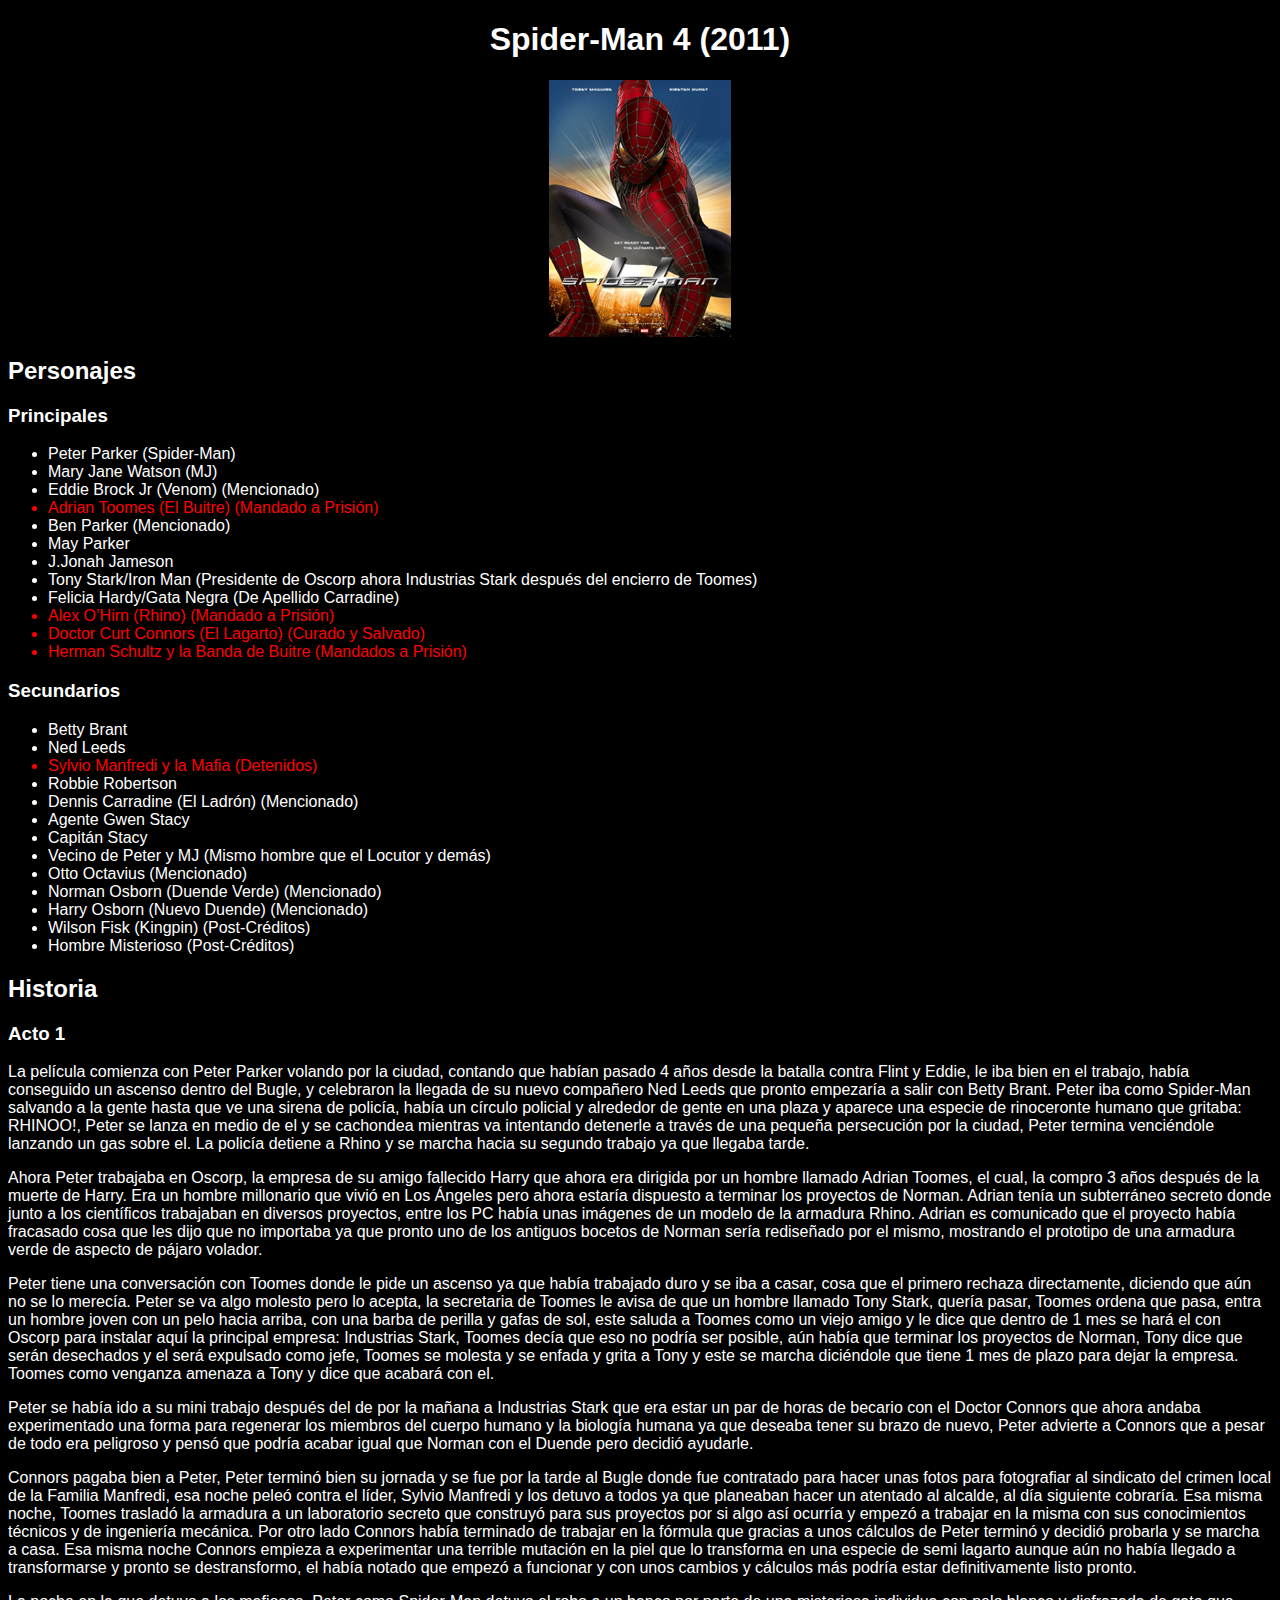
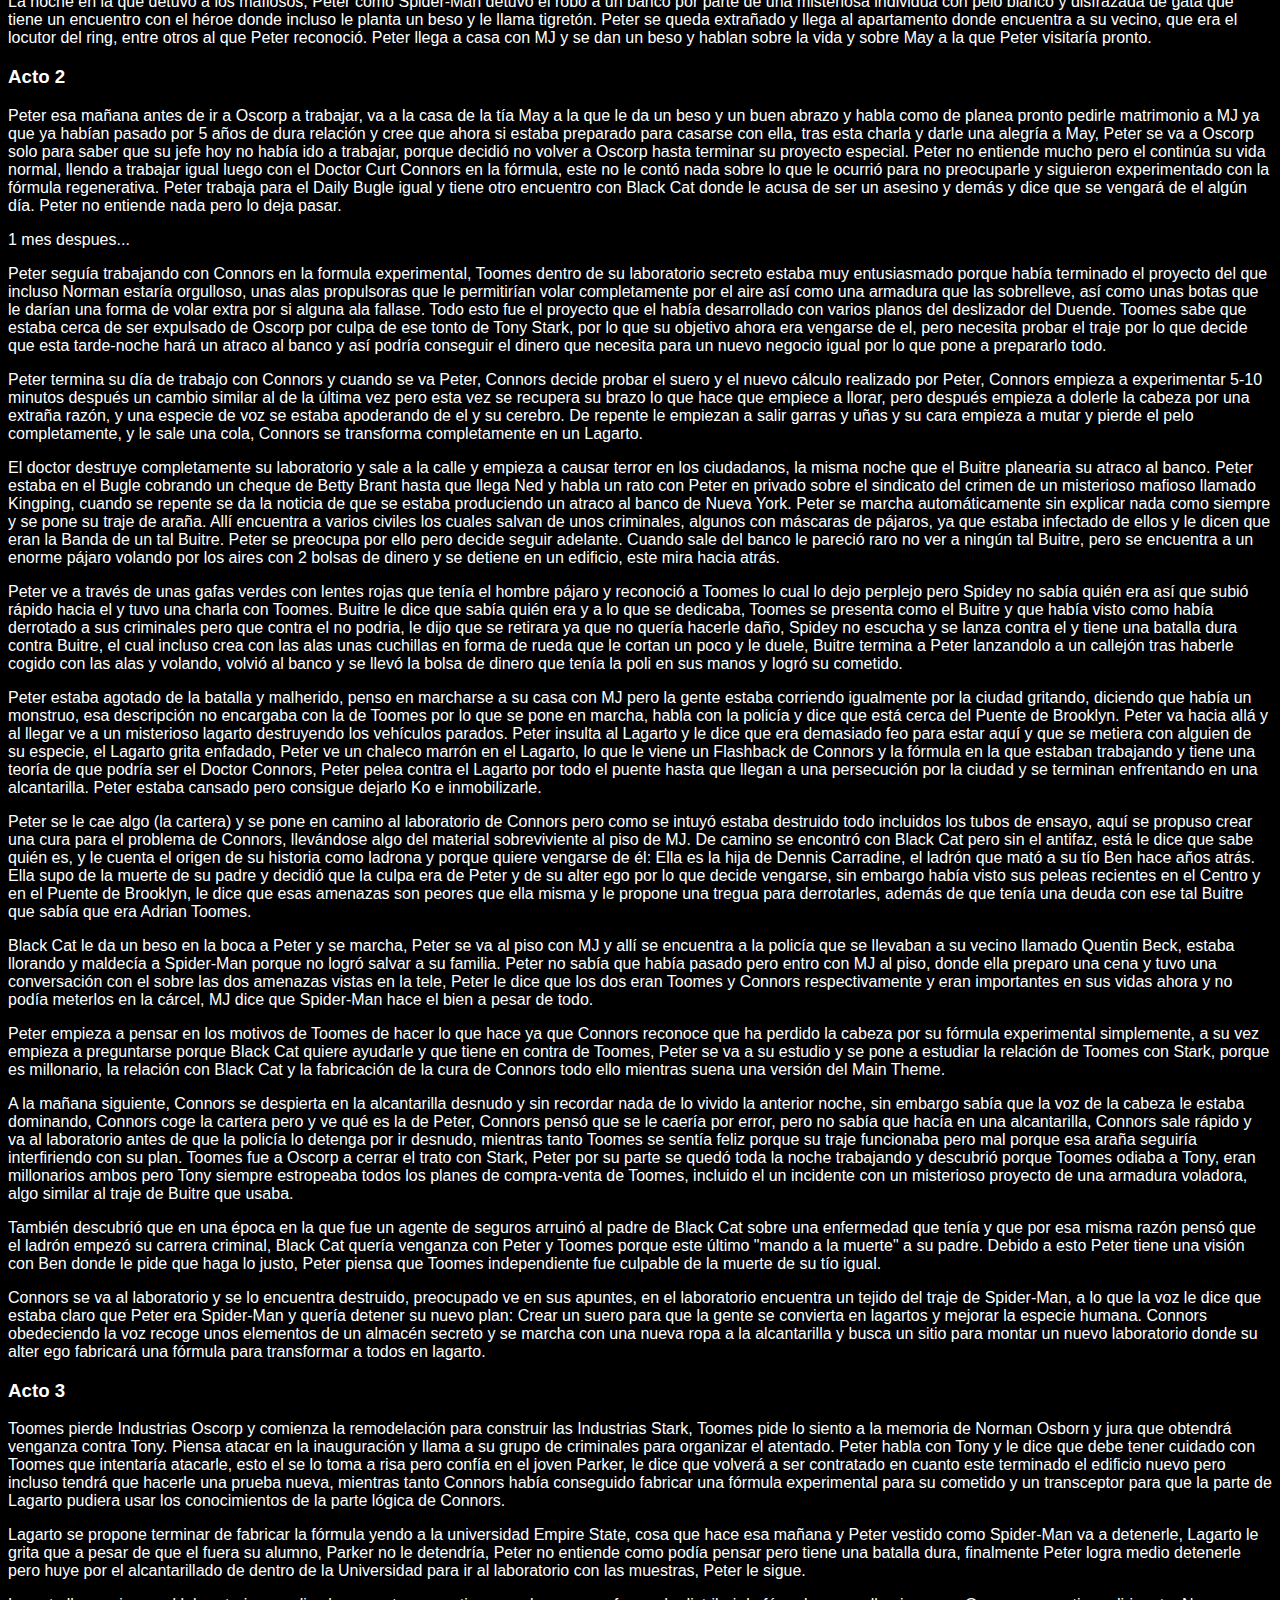
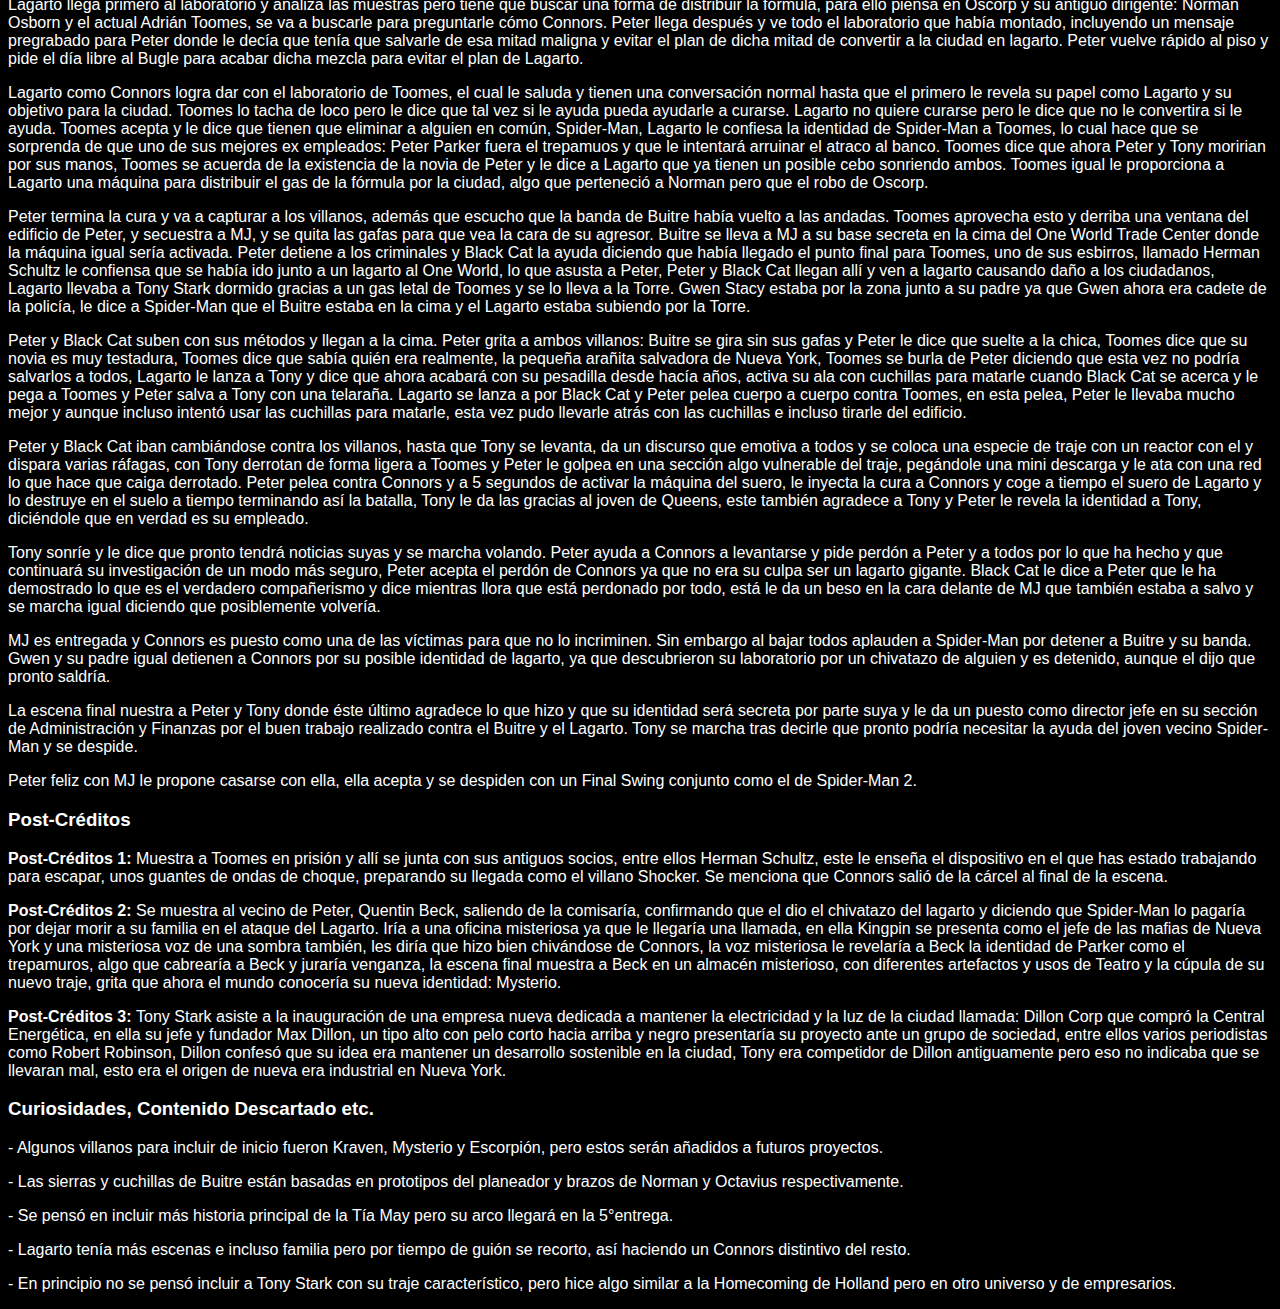
<file: historias/raimiverse/spiderman4.html>
<!DOCTYPE html>
<html>
<head>
    <title>Spider-Man 4 (2011)</title>
    <style>
        body {
            background-color: #000;
            color: #fff;
            font-family: Arial, sans-serif;
        }
        h1 {
            text-align: center;
        }
        ul {
            list-style-type: initial;
            padding-left: -1000px;
	        color: white;
        }
        .characters {
            text-align: left;
            color: white;
        }

        li.muertos {
            color:red;
        }

        img {
            display: block;
            margin: 0 auto; /* Center the image horizontally */
            max-width: 100%; /* Make the image responsive */
            height: auto; /* Maintain image aspect ratio */
        }


    </style>
</head>
<div>
    <h1>Spider-Man 4 (2011)</h1>


    <img src="../../imagenes/spiderman4.png"> 

 <div class="characters">
        <h2>Personajes</h2>
        <h3> Principales</h3>
        <ul>
            <li>Peter Parker (Spider-Man) </li>
            <li>Mary Jane Watson (MJ)</li>
            <li>Eddie Brock Jr (Venom) (Mencionado)</li>
            <li class="muertos">Adrian Toomes (El Buitre) (Mandado a Prisión)</li>
            <li>Ben Parker (Mencionado)</li>
            <li>May Parker</li>
            <li>J.Jonah Jameson</li>
            <li>Tony Stark/Iron Man (Presidente de Oscorp ahora Industrias Stark después del encierro de Toomes)</li>
            <li>Felicia Hardy/Gata Negra (De Apellido Carradine)</li>
            <li class="muertos">Alex O’Hirn (Rhino) (Mandado a Prisión)</li>
            <li class="muertos">Doctor Curt Connors (El Lagarto) (Curado y Salvado)</li>
            <li class="muertos">Herman Schultz y la Banda de Buitre (Mandados a Prisión)</li>
            </ul>
            
        <h3> Secundarios </h3>
        <ul>
            <li>Betty Brant</li>
            <li>Ned Leeds</li>
            <li class="muertos">Sylvio Manfredi y la Mafia (Detenidos)</li>
            <li>Robbie Robertson</li>
            <li>Dennis Carradine (El Ladrón) (Mencionado)</li>
            <li>Agente Gwen Stacy</li>
            <li>Capitán Stacy</li>
            <li>Vecino de Peter y MJ (Mismo hombre que el Locutor y demás)</li>
            <li>Otto Octavius (Mencionado)</li>
            <li>Norman Osborn (Duende Verde) (Mencionado)</li>
            <li>Harry Osborn (Nuevo Duende) (Mencionado)</li>
            <li>Wilson Fisk (Kingpin) (Post-Créditos)</li>
            <li>Hombre Misterioso (Post-Créditos)</li>
            </ul>

            <!-- Add more characters as needed -->
    </div>	

<div class="historia">  
    <h2>Historia</h2>
</div>

<h3> Acto 1 </h3>

<p>La película comienza con Peter Parker volando por la ciudad, contando que habían pasado 4 años desde la batalla contra Flint y Eddie, le iba bien en el trabajo, había conseguido un ascenso dentro del Bugle, y celebraron la llegada de su nuevo compañero Ned Leeds que pronto empezaría a salir con Betty Brant. Peter iba como Spider-Man salvando a la gente hasta que ve una sirena de policía, había un círculo policial y alrededor de gente en una plaza y aparece una especie de rinoceronte humano que gritaba: RHINOO!, Peter se lanza en medio de el y se cachondea mientras va intentando detenerle a través de una pequeña persecución por la ciudad, Peter termina venciéndole lanzando un gas sobre el. La policía detiene a Rhino y se marcha hacia su segundo trabajo ya que llegaba tarde.</p>
<p>Ahora Peter trabajaba en Oscorp, la empresa de su amigo fallecido Harry que ahora era dirigida por un hombre llamado Adrian Toomes, el cual, la compro 3 años después de la muerte de Harry. Era un hombre millonario que vivió en Los Ángeles pero ahora estaría dispuesto a terminar los proyectos de Norman. Adrian tenía un subterráneo secreto donde junto a los científicos trabajaban en diversos proyectos, entre los PC había unas imágenes de un modelo de la armadura Rhino. Adrian es comunicado que el proyecto había fracasado cosa que les dijo que no importaba ya que pronto uno de los antiguos bocetos de Norman sería rediseñado por el mismo, mostrando el prototipo de una armadura verde de aspecto de pájaro volador.</p>
<p>Peter tiene una conversación con Toomes donde le pide un ascenso ya que había trabajado duro y se iba a casar, cosa que el primero rechaza directamente, diciendo que aún no se lo merecía. Peter se va algo molesto pero lo acepta, la secretaria de Toomes le avisa de que un hombre llamado Tony Stark, quería pasar, Toomes ordena que pasa, entra un hombre joven con un pelo hacia arriba, con una barba de perilla y gafas de sol, este saluda a Toomes como un viejo amigo y le dice que dentro de 1 mes se hará el con Oscorp para instalar aquí la principal empresa: Industrias Stark, Toomes decía que eso no podría ser posible, aún había que terminar los proyectos de Norman, Tony dice que serán desechados y el será expulsado como jefe, Toomes se molesta y se enfada y grita a Tony y este se marcha diciéndole que tiene 1 mes de plazo para dejar la empresa. Toomes como venganza amenaza a Tony y dice que acabará con el.</p>
<p> Peter se había ido a su mini trabajo después del de por la mañana a Industrias Stark que era estar un par de horas de becario con el Doctor Connors que ahora andaba experimentado una forma para regenerar los miembros del cuerpo humano y la biología humana ya que deseaba tener su brazo de nuevo, Peter advierte a Connors que a pesar de todo era peligroso y pensó que podría acabar igual que Norman con el Duende pero decidió ayudarle.</p>
<p> Connors pagaba bien a Peter, Peter terminó bien su jornada y se fue por la tarde al Bugle donde fue contratado para hacer unas fotos para fotografiar al sindicato del crimen local de la Familia Manfredi, esa noche peleó contra el líder, Sylvio Manfredi y los detuvo a todos ya que planeaban hacer un atentado al alcalde, al día siguiente cobraría. Esa misma noche, Toomes trasladó la armadura a un laboratorio secreto que construyó para sus proyectos por si algo así ocurría y empezó a trabajar en la misma con sus conocimientos técnicos y de ingeniería mecánica. Por otro lado Connors había terminado de trabajar en la fórmula que gracias a unos cálculos de Peter terminó y decidió probarla y se marcha a casa. Esa misma noche Connors empieza a experimentar una terrible mutación en la piel que lo transforma en una especie de semi lagarto aunque aún no había llegado a transformarse y pronto se destransformo, el había notado que empezó a funcionar y con unos cambios y cálculos más podría estar definitivamente listo pronto.</p>
<p>La noche en la que detuvo a los mafiosos, Peter como Spider-Man detuvo el robo a un banco por parte de una misteriosa individua con pelo blanco y disfrazada de gata que tiene un encuentro con el héroe donde incluso le planta un beso y le llama tigretón. Peter se queda extrañado y llega al apartamento donde encuentra a su vecino, que era el locutor del ring, entre otros al que Peter reconoció. Peter llega a casa con MJ y se dan un beso y hablan sobre la vida y sobre May a la que Peter visitaría pronto.</p>

<h3> Acto 2 </h3>

<p> Peter esa mañana antes de ir a Oscorp a trabajar, va a la casa de la tía May a la que le da un beso y un buen abrazo y habla como de planea pronto pedirle matrimonio a MJ ya que ya habían pasado por 5 años de dura relación y cree que ahora si estaba preparado para casarse con ella, tras esta charla y darle una alegría a May, Peter se va a Oscorp solo para saber que su jefe hoy no había ido a trabajar, porque decidió no volver a Oscorp hasta terminar su proyecto especial. Peter no entiende mucho pero el continúa su vida normal, llendo a trabajar igual luego con el Doctor Curt Connors en la fórmula, este no le contó nada sobre lo que le ocurrió para no preocuparle y siguieron experimentado con la fórmula regenerativa. Peter trabaja para el Daily Bugle igual y tiene otro encuentro con Black Cat donde le acusa de ser un asesino y demás y dice que se vengará de el algún día. Peter no entiende nada pero lo deja pasar.</p>
<p> 1 mes despues...</p>
<p> Peter seguía trabajando con Connors en la formula experimental, Toomes dentro de su laboratorio secreto estaba muy entusiasmado porque había terminado el proyecto del que incluso Norman estaría orgulloso, unas alas propulsoras que le permitirían volar completamente por el aire así como una armadura que las sobrelleve, así como unas botas que le darían una forma de volar extra por si alguna ala fallase. Todo esto fue el proyecto que el había desarrollado con varios planos del deslizador del Duende. Toomes sabe que estaba cerca de ser expulsado de Oscorp por culpa de ese tonto de Tony Stark, por lo que su objetivo ahora era vengarse de el, pero necesita probar el traje por lo que decide que esta tarde-noche hará un atraco al banco y así podría conseguir el dinero que necesita para un nuevo negocio igual por lo que pone a prepararlo todo.</p>
<p> Peter termina su día de trabajo con Connors y cuando se va Peter, Connors decide probar el suero y el nuevo cálculo realizado por Peter, Connors empieza a experimentar 5-10 minutos después un cambio similar al de la última vez pero esta vez se recupera su brazo lo que hace que empiece a llorar, pero después empieza a dolerle la cabeza por una extraña razón, y una especie de voz se estaba apoderando de el y su cerebro. De repente le empiezan a salir garras y uñas y su cara empieza a mutar y pierde el pelo completamente, y le sale una cola, Connors se transforma completamente en un Lagarto.</p>
<p> El doctor destruye completamente su laboratorio y sale a la calle y empieza a causar terror en los ciudadanos, la misma noche que el Buitre planearia su atraco al banco. Peter estaba en el Bugle cobrando un cheque de Betty Brant hasta que llega Ned y habla un rato con Peter en privado sobre el sindicato del crimen de un misterioso mafioso llamado Kingping, cuando se repente se da la noticia de que se estaba produciendo un atraco al banco de Nueva York. Peter se marcha automáticamente sin explicar nada como siempre y se pone su traje de araña. Allí encuentra a varios civiles los cuales salvan de unos criminales, algunos con máscaras de pájaros, ya que estaba infectado de ellos y le dicen que eran la Banda de un tal Buitre. Peter se preocupa por ello pero decide seguir adelante. Cuando sale del banco le pareció raro no ver a ningún tal Buitre, pero se encuentra a un enorme pájaro volando por los aires con 2 bolsas de dinero y se detiene en un edificio, este mira hacia atrás. </p>
<p> Peter ve a través de unas gafas verdes con lentes rojas que tenía el hombre pájaro y reconoció a Toomes lo cual lo dejo perplejo pero Spidey no sabía quién era así que subió rápido hacia el y tuvo una charla con Toomes. Buitre le dice que sabía quién era y a lo que se dedicaba, Toomes se presenta como el Buitre y que había visto como había derrotado a sus criminales pero que contra el no podria, le dijo que se retirara ya que no quería hacerle daño, Spidey no escucha y se lanza contra el y tiene una batalla dura contra Buitre, el cual incluso crea con las alas unas cuchillas en forma de rueda que le cortan un poco y le duele, Buitre termina a Peter lanzandolo a un callejón tras haberle cogido con las alas y volando, volvió al banco y se llevó la bolsa de dinero que tenía la poli en sus manos y logró su cometido.</p>
<p> Peter estaba agotado de la batalla y malherido, penso en marcharse a su casa con MJ pero la gente estaba corriendo igualmente por la ciudad gritando, diciendo que había un monstruo, esa descripción no encargaba con la de Toomes por lo que se pone en marcha, habla con la policía y dice que está cerca del Puente de Brooklyn. Peter va hacia allá y al llegar ve a un misterioso lagarto destruyendo los vehículos parados. Peter insulta al Lagarto y le dice que era demasiado feo para estar aquí y que se metiera con alguien de su especie, el Lagarto grita enfadado, Peter ve un chaleco marrón en el Lagarto, lo que le viene un Flashback de Connors y la fórmula en la que estaban trabajando y tiene una teoría de que podría ser el Doctor Connors, Peter pelea contra el Lagarto por todo el puente hasta que llegan a una persecución por la ciudad y se terminan enfrentando en una alcantarilla. Peter estaba cansado pero consigue dejarlo Ko e inmobilizarle.</p>
<p> Peter se le cae algo (la cartera) y se pone en camino al laboratorio de Connors pero como se intuyó estaba destruido todo incluidos los tubos de ensayo, aquí se propuso crear una cura para el problema de Connors, llevándose algo del material sobreviviente al piso de MJ. De camino se encontró con Black Cat pero sin el antifaz, está le dice que sabe quién es, y le cuenta el origen de su historia como ladrona y porque quiere vengarse de él: Ella es la hija de Dennis Carradine, el ladrón que mató a su tío Ben hace años atrás. Ella supo de la muerte de su padre y decidió que la culpa era de Peter y de su alter ego por lo que decide vengarse, sin embargo había visto sus peleas recientes en el Centro y en el Puente de Brooklyn, le dice que esas amenazas son peores que ella misma y le propone una tregua para derrotarles, además de que tenía una deuda con ese tal Buitre que sabía que era Adrian Toomes. </p>
<p> Black Cat le da un beso en la boca a Peter y se marcha, Peter se va al piso con MJ y allí se encuentra a la policía que se llevaban a su vecino llamado Quentin Beck, estaba llorando y maldecía a Spider-Man porque no logró salvar a su familia. Peter no sabía que había pasado pero entro con MJ al piso, donde ella preparo una cena y tuvo una conversación con el sobre las dos amenazas vistas en la tele, Peter le dice que los dos eran Toomes y Connors respectivamente y eran importantes en sus vidas ahora y no podía meterlos en la cárcel, MJ dice que Spider-Man hace el bien a pesar de todo.</p>
<p> Peter empieza a pensar en los motivos de Toomes de hacer lo que hace ya que Connors reconoce que ha perdido la cabeza por su fórmula experimental simplemente, a su vez empieza a preguntarse porque Black Cat quiere ayudarle y que tiene en contra de Toomes, Peter se va a su estudio y se pone a estudiar la relación de Toomes con Stark, porque es millonario, la relación con Black Cat y la fabricación de la cura de Connors todo ello mientras suena una versión del Main Theme. </p>
<p>A la mañana siguiente, Connors se despierta en la alcantarilla desnudo y sin recordar nada de lo vivido la anterior noche, sin embargo sabía que la voz de la cabeza le estaba dominando, Connors coge la cartera pero y ve qué es la de Peter, Connors pensó que se le caería por error, pero no sabía que hacía en una alcantarilla, Connors sale rápido y va al laboratorio antes de que la policía lo detenga por ir desnudo, mientras tanto Toomes se sentía feliz porque su traje funcionaba pero mal porque esa araña seguiría interfiriendo con su plan. Toomes fue a Oscorp a cerrar el trato con Stark, Peter por su parte se quedó toda la noche trabajando y descubrió porque Toomes odiaba a Tony, eran millonarios ambos pero Tony siempre estropeaba todos los planes de compra-venta de Toomes, incluido el un incidente con un misterioso proyecto de una armadura voladora, algo similar al traje de Buitre que usaba. </p>
<p> También descubrió que en una época en la que fue un agente de seguros arruinó al padre de Black Cat sobre una enfermedad que tenía y que por esa misma razón pensó que el ladrón empezó su carrera criminal, Black Cat quería venganza con Peter y Toomes porque este último "mando a la muerte" a su padre. Debido a esto Peter tiene una visión con Ben donde le pide que haga lo justo, Peter piensa que Toomes independiente fue culpable de la muerte de su tío igual.</p>
<p>Connors se va al laboratorio y se lo encuentra destruido, preocupado ve en sus apuntes, en el laboratorio encuentra un tejido del traje de Spider-Man, a lo que la voz le dice que estaba claro que Peter era Spider-Man y quería detener su nuevo plan: Crear un suero para que la gente se convierta en lagartos y mejorar la especie humana. Connors obedeciendo la voz recoge unos elementos de un almacén secreto y se marcha con una nueva ropa a la alcantarilla y busca un sitio para montar un nuevo laboratorio donde su alter ego fabricará una fórmula para transformar a todos en lagarto.</p>

<h3> Acto 3 </h3>

<p> Toomes pierde Industrias Oscorp y comienza la remodelación para construir las Industrias Stark, Toomes pide lo siento a la memoria de Norman Osborn y jura que obtendrá venganza contra Tony. Piensa atacar en la inauguración y llama a su grupo de criminales para organizar el atentado. Peter habla con Tony y le dice que debe tener cuidado con Toomes que intentaría atacarle, esto el se lo toma a risa pero confía en el joven Parker, le dice que volverá a ser contratado en cuanto este terminado el edificio nuevo pero incluso tendrá que hacerle una prueba nueva, mientras tanto Connors había conseguido fabricar una fórmula experimental para su cometido y un transceptor para que la parte de Lagarto pudiera usar los conocimientos de la parte lógica de Connors. </p>
<p> Lagarto se propone terminar de fabricar la fórmula yendo a la universidad Empire State, cosa que hace esa mañana y Peter vestido como Spider-Man va a detenerle, Lagarto le grita que a pesar de que el fuera su alumno, Parker no le detendría, Peter no entiende como podía pensar pero tiene una batalla dura, finalmente Peter logra medio detenerle pero huye por el alcantarillado de dentro de la Universidad para ir al laboratorio con las muestras, Peter le sigue.</p>
<p>Lagarto llega primero al laboratorio y analiza las muestras pero tiene que buscar una forma de distribuir la fórmula, para ello piensa en Oscorp y su antiguo dirigente: Norman Osborn y el actual Adrián Toomes, se va a buscarle para preguntarle cómo Connors. Peter llega después y ve todo el laboratorio que había montado, incluyendo un mensaje pregrabado para Peter donde le decía que tenía que salvarle de esa mitad maligna y evitar el plan de dicha mitad de convertir a la ciudad en lagarto. Peter vuelve rápido al piso y pide el día libre al Bugle para acabar dicha mezcla para evitar el plan de Lagarto.</p>
<p> Lagarto como Connors logra dar con el laboratorio de Toomes, el cual le saluda y tienen una conversación normal hasta que el primero le revela su papel como Lagarto y su objetivo para la ciudad. Toomes lo tacha de loco pero le dice que tal vez si le ayuda pueda ayudarle a curarse. Lagarto no quiere curarse pero le dice que no le convertira si le ayuda. Toomes acepta y le dice que tienen que eliminar a alguien en común, Spider-Man, Lagarto le confiesa la identidad de Spider-Man a Toomes, lo cual hace que se sorprenda de que uno de sus mejores ex empleados: Peter Parker fuera el trepamuos y que le intentará arruinar el atraco al banco. Toomes dice que ahora Peter y Tony moririan por sus manos, Toomes se acuerda de la existencia de la novia de Peter y le dice a Lagarto que ya tienen un posible cebo sonriendo ambos. Toomes igual le proporciona a Lagarto una máquina para distribuir el gas de la fórmula por la ciudad, algo que perteneció a Norman pero que el robo de Oscorp.</p>
<p> Peter termina la cura y va a capturar a los villanos, además que escucho que la banda de Buitre había vuelto a las andadas. Toomes aprovecha esto y derriba una ventana del edificio de Peter, y secuestra a MJ, y se quita las gafas para que vea la cara de su agresor. Buitre se lleva a MJ a su base secreta en la cima del One World Trade Center donde la máquina igual sería activada. Peter detiene a los criminales y Black Cat la ayuda diciendo que había llegado el punto final para Toomes, uno de sus esbirros, llamado Herman Schultz le confiensa que se había ido junto a un lagarto al One World, lo que asusta a Peter, Peter y Black Cat llegan allí y ven a lagarto causando daño a los ciudadanos, Lagarto llevaba a Tony Stark dormido gracias a un gas letal de Toomes y se lo lleva a la Torre. Gwen Stacy estaba por la zona junto a su padre ya que Gwen ahora era cadete de la policía, le dice a Spider-Man que el Buitre estaba en la cima y el Lagarto estaba subiendo por la Torre.</p>
<p> Peter y Black Cat suben con sus métodos y llegan a la cima. Peter grita a ambos villanos: Buitre se gira sin sus gafas y Peter le dice que suelte a la chica, Toomes dice que su novia es muy testadura, Toomes dice que sabía quién era realmente, la pequeña arañita salvadora de Nueva York, Toomes se burla de Peter diciendo que esta vez no podría salvarlos a todos, Lagarto le lanza a Tony y dice que ahora acabará con su pesadilla desde hacía años, activa su ala con cuchillas para matarle cuando Black Cat se acerca y le pega a Toomes y Peter salva a Tony con una telaraña. Lagarto se lanza a por Black Cat y Peter pelea cuerpo a cuerpo contra Toomes, en esta pelea, Peter le llevaba mucho mejor y aunque incluso intentó usar las cuchillas para matarle, esta vez pudo llevarle atrás con las cuchillas e incluso tirarle del edificio.</p>
<p> Peter y Black Cat iban cambiándose contra los villanos, hasta que Tony se levanta, da un discurso que emotiva a todos y se coloca una especie de traje con un reactor con el y dispara varias ráfagas, con Tony derrotan de forma ligera a Toomes y Peter le golpea en una sección algo vulnerable del traje, pegándole una mini descarga y le ata con una red lo que hace que caiga derrotado. Peter pelea contra Connors y a 5 segundos de activar la máquina del suero, le inyecta la cura a Connors y coge a tiempo el suero de Lagarto y lo destruye en el suelo a tiempo terminando así la batalla, Tony le da las gracias al joven de Queens, este también agradece a Tony y Peter le revela la identidad a Tony, diciéndole que en verdad es su empleado. </p>
<p>Tony sonríe y le dice que pronto tendrá noticias suyas y se marcha volando. Peter ayuda a Connors a levantarse y pide perdón a Peter y a todos por lo que ha hecho y que continuará su investigación de un modo más seguro, Peter acepta el perdón de Connors ya que no era su culpa ser un lagarto gigante. Black Cat le dice a Peter que le ha demostrado lo que es el verdadero compañerismo y dice mientras llora que está perdonado por todo, está le da un beso en la cara delante de MJ que también estaba a salvo y se marcha igual diciendo que posiblemente volvería.</p>
<p>MJ es entregada y Connors es puesto como una de las víctimas para que no lo incriminen. Sin embargo al bajar todos aplauden a Spider-Man por detener a Buitre y su banda. Gwen y su padre igual detienen a Connors por su posible identidad de lagarto, ya que descubrieron su laboratorio por un chivatazo de alguien y es detenido, aunque el dijo que pronto saldría. </p>
<p>La escena final nuestra a Peter y Tony donde éste último agradece lo que hizo y que su identidad será secreta por parte suya y le da un puesto como director jefe en su sección de Administración y Finanzas por el buen trabajo realizado contra el Buitre y el Lagarto. Tony se marcha tras decirle que pronto podría necesitar la ayuda del joven vecino Spider-Man y se despide.</p>
<p> Peter feliz con MJ le propone casarse con ella, ella acepta y se despiden con un Final Swing conjunto como el de Spider-Man 2.</p>


<h3> Post-Créditos </h3>

<p><b> Post-Créditos 1: </b> Muestra a Toomes en prisión y allí se junta con sus antiguos socios, entre ellos Herman Schultz, este le enseña el dispositivo en el que has estado trabajando para escapar, unos guantes de ondas de choque, preparando su llegada como el villano Shocker. Se menciona que Connors salió de la cárcel al final de la escena.</p>
<p><b> Post-Créditos 2: </b> Se muestra al vecino de Peter, Quentin Beck, saliendo de la comisaría, confirmando que el dio el chivatazo del lagarto y diciendo que Spider-Man lo pagaría por dejar morir a su familia en el ataque del Lagarto. Iría a una oficina misteriosa ya que le llegaría una llamada, en ella Kingpin se presenta como el jefe de las mafias de Nueva York y una misteriosa voz de una sombra también, les diría que hizo bien chivándose de Connors, la voz misteriosa le revelaría a Beck la identidad de Parker como el trepamuros, algo que cabrearía a Beck y juraría venganza, la escena final muestra a Beck en un almacén misterioso, con diferentes artefactos y usos de Teatro y la cúpula de su nuevo traje, grita que ahora el mundo conocería su nueva identidad: Mysterio.</p>
<p><b> Post-Créditos 3: </b>Tony Stark asiste a la inauguración de una empresa nueva dedicada a mantener la electricidad y la luz de la ciudad llamada: Dillon Corp que compró la Central Energética, en ella su jefe y fundador Max Dillon, un tipo alto con pelo corto hacia arriba y negro presentaría su proyecto ante un grupo de sociedad, entre ellos varios periodistas como Robert Robinson, Dillon confesó que su idea era mantener un desarrollo sostenible en la ciudad, Tony era competidor de Dillon antiguamente pero eso no indicaba que se llevaran mal, esto era el origen de nueva era industrial en Nueva York.</p>

<h3> Curiosidades, Contenido Descartado etc. </h3>

<p>  -	Algunos villanos para incluir de inicio fueron Kraven, Mysterio y Escorpión, pero estos serán añadidos a futuros proyectos. </p>
<p>  -  Las sierras y cuchillas de Buitre están basadas en prototipos del planeador y brazos de Norman y Octavius respectivamente. </p>
<p>  -	Se pensó en incluir más historia principal de la Tía May pero su arco llegará en la 5°entrega.</p>  
<p>  -	Lagarto tenía más escenas e incluso familia pero por tiempo de guión se recorto, así haciendo un Connors distintivo del resto. </p>   
<p> -	En principio no se pensó incluir a Tony Stark con su traje característico, pero hice algo similar a la Homecoming de Holland pero en otro universo y de empresarios.</p>
</file>
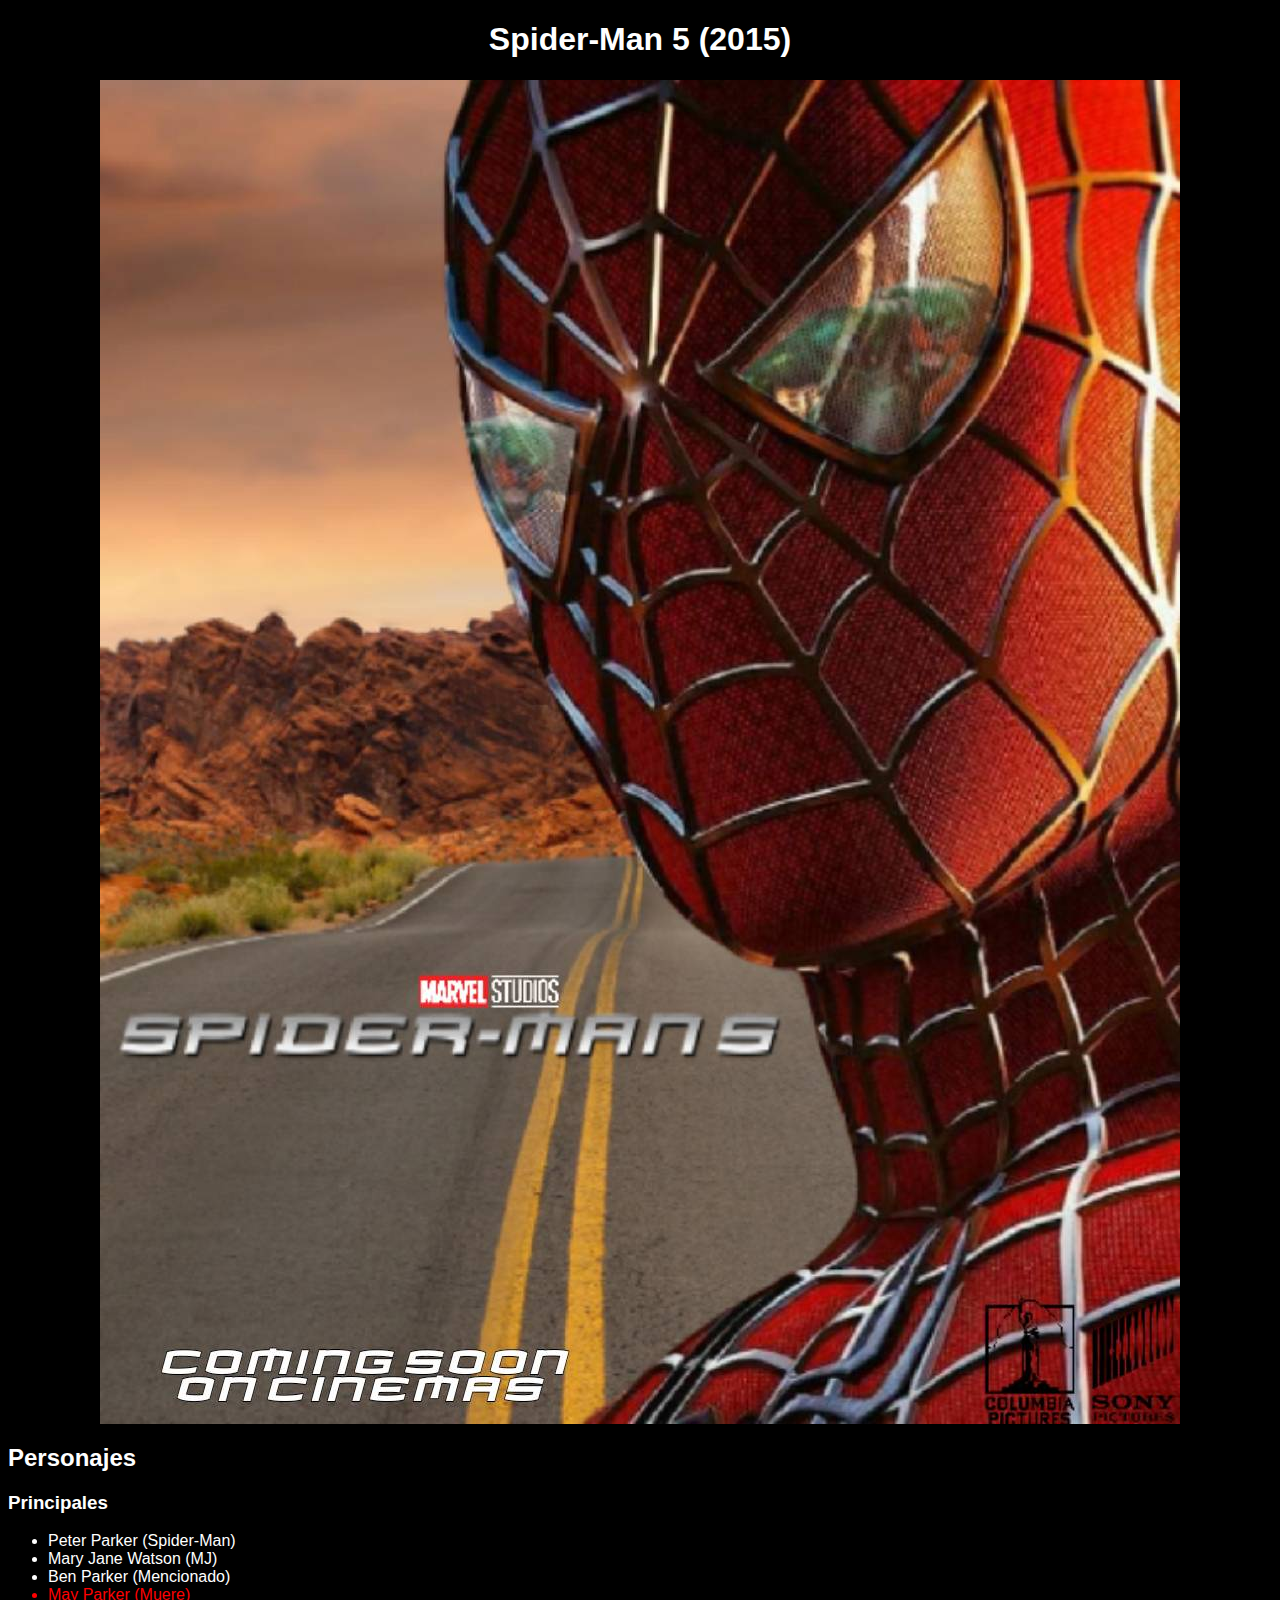
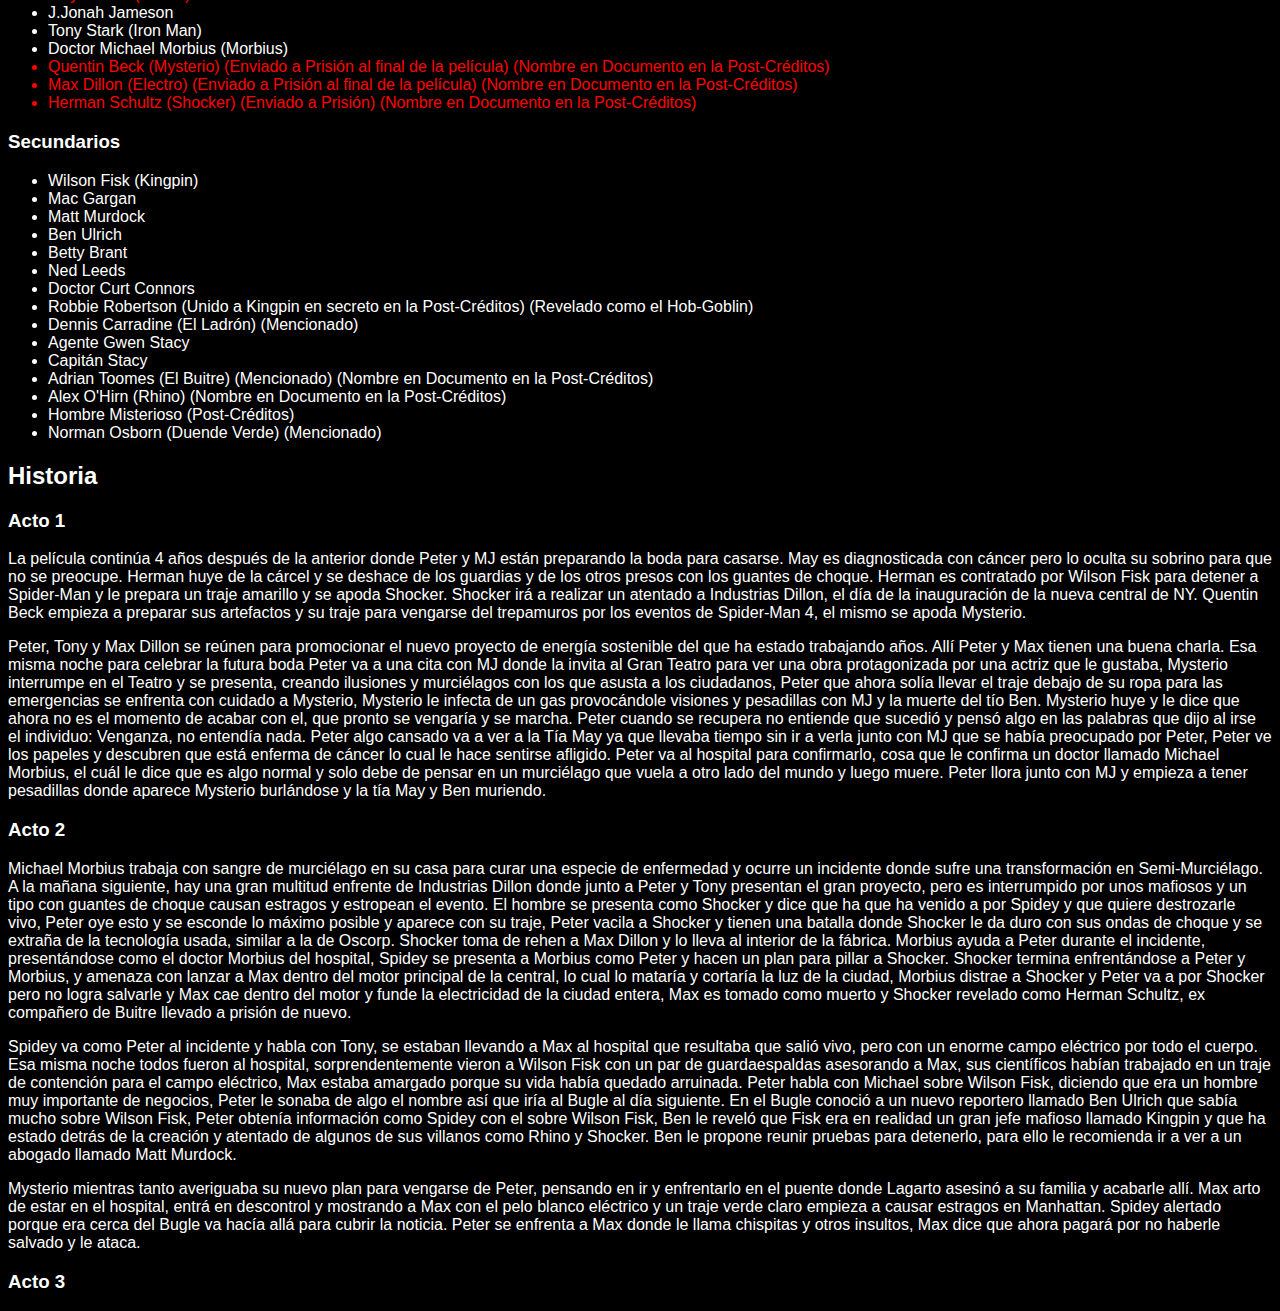
<file: historias/raimiverse/spiderman5.html>
<!DOCTYPE html>
<html>
<head>
    <title>Spider-Man 5 (2015)</title>
    <style>
        body {
            background-color: #000;
            color: #fff;
            font-family: Arial, sans-serif;
        }
        h1 {
            text-align: center;
        }
        ul {
            list-style-type: initial;
            padding-left: -1000px;
	        color: white;
        }
        .characters {
            text-align: left;
            color: white;
        }

        li.muertos {
            color:red;
        }

        img {
            display: block;
            margin: 0 auto; /* Center the image horizontally */
            max-width: 100%; /* Make the image responsive */
            height: auto; /* Maintain image aspect ratio */
        }



    </style>
</head>
<div>
    <h1>Spider-Man 5 (2015)</h1>


    <img src="../../imagenes/spiderman5.png"> 

 <div class="characters">
        <h2>Personajes</h2>
        <h3> Principales</h3>
        <ul>
            <li>Peter Parker (Spider-Man) </li>
            <li>Mary Jane Watson (MJ)</li>
            <li>Ben Parker (Mencionado)</li>
            <li class="muertos">May Parker (Muere)</li>
            <li>J.Jonah Jameson</li>
            <li>Tony Stark (Iron Man)</li>
            <li>Doctor Michael Morbius (Morbius) </li>
            <li class="muertos">Quentin Beck (Mysterio) (Enviado a Prisión al final de la película) (Nombre en Documento en la Post-Créditos)</li>
            <li class="muertos">Max Dillon (Electro) (Enviado a Prisión al final de la película) (Nombre en Documento en la Post-Créditos) </li>
            <li class="muertos">Herman Schultz (Shocker) (Enviado a Prisión) (Nombre en Documento en la Post-Créditos)</li>
            </ul>
            
        <h3> Secundarios </h3>
        <ul>
            <li>Wilson Fisk (Kingpin) </li>
            <li>Mac Gargan </li>
            <li>Matt Murdock </li>
            <li>Ben Ulrich </li>
            <li>Betty Brant</li>
            <li>Ned Leeds</li>
            <li>Doctor Curt Connors </li>
            <li>Robbie Robertson (Unido a Kingpin en secreto en la Post-Créditos) (Revelado como el Hob-Goblin)</li>
            <li>Dennis Carradine (El Ladrón) (Mencionado)</li>
            <li>Agente Gwen Stacy</li>
            <li>Capitán Stacy</li>
            <li>Adrian Toomes (El Buitre) (Mencionado) (Nombre en Documento en la Post-Créditos)</li>
            <li>Alex O'Hirn (Rhino) (Nombre en Documento en la Post-Créditos)</li>
            <li>Hombre Misterioso (Post-Créditos)</li>
            <li>Norman Osborn (Duende Verde) (Mencionado)</li>

            </ul>


        <div class="historia">  
                <h2>Historia</h2>
        </div>
            
<h3> Acto 1 </h3>

<p> La película continúa 4 años después de la anterior donde Peter y MJ están preparando la boda para casarse.
    May es diagnosticada con cáncer pero lo oculta su sobrino para que no se preocupe.
    Herman huye de la cárcel y se deshace de los guardias y de los otros presos con los guantes de choque. Herman es contratado por Wilson Fisk para detener a Spider-Man y le prepara un traje amarillo y se apoda Shocker. Shocker irá a realizar un atentado a Industrias Dillon, el día de la inauguración de la nueva central de NY.
    Quentin Beck empieza a preparar sus artefactos y su traje para vengarse del trepamuros por los eventos de Spider-Man 4, el mismo se apoda Mysterio.
</p>

<p>
Peter, Tony y Max Dillon se reúnen para promocionar el nuevo proyecto de energía sostenible del que ha estado trabajando años. Allí Peter y Max tienen una buena charla. Esa misma noche para celebrar la futura boda Peter va a una cita con MJ donde la invita al Gran Teatro para ver una obra protagonizada por una actriz que le gustaba, Mysterio interrumpe en el Teatro y se presenta, creando ilusiones y murciélagos con los que asusta a los ciudadanos, Peter que ahora solía llevar el traje debajo de su ropa para las emergencias se enfrenta con cuidado a Mysterio, Mysterio le infecta de un gas provocándole visiones y pesadillas con MJ y la muerte del tío Ben. Mysterio huye y le dice que ahora no es el momento de acabar con el, que pronto se vengaría y se marcha. Peter cuando se recupera no entiende que sucedió y pensó algo en las palabras que dijo al irse el individuo: Venganza, no entendía nada.
Peter algo cansado va a ver a la Tía May ya que llevaba tiempo sin ir a verla junto con MJ que se había preocupado por Peter, Peter ve los papeles y descubren que está enferma de cáncer lo cual le hace sentirse afligido.
Peter va al hospital para confirmarlo, cosa que le confirma un doctor llamado Michael Morbius, el cuál le dice que es algo normal y solo debe de pensar en un murciélago que vuela a otro lado del mundo y luego muere. Peter llora junto con MJ y empieza a tener pesadillas donde aparece Mysterio burlándose y la tía May y Ben muriendo. 
</p>

<h3> Acto 2 </h3>


<p> Michael Morbius trabaja con sangre de murciélago en su casa para curar una especie de enfermedad y ocurre un incidente donde sufre una transformación en Semi-Murciélago.
    A la mañana siguiente, hay una gran multitud enfrente de Industrias Dillon donde junto a Peter y Tony presentan el gran proyecto, pero es interrumpido por unos mafiosos y un tipo con guantes de choque causan estragos y estropean el evento. El hombre se presenta como Shocker y dice que ha que ha venido a por Spidey y que quiere destrozarle vivo, Peter oye esto y se esconde lo máximo posible y aparece con su traje, Peter vacila a Shocker y tienen una batalla donde Shocker le da duro con sus ondas de choque y se extraña de la tecnología usada, similar a la de Oscorp. Shocker toma de rehen a Max Dillon y lo lleva al interior de la fábrica. Morbius ayuda a Peter durante el incidente, presentándose como el doctor Morbius del hospital, Spidey se presenta a Morbius como Peter y hacen un plan para pillar a Shocker.
    Shocker termina enfrentándose a Peter y Morbius, y amenaza con lanzar a Max dentro del motor principal de la central, lo cual lo mataría y cortaría la luz de la ciudad, Morbius distrae a Shocker y Peter va a por Shocker pero no logra salvarle y Max cae dentro del motor y funde la electricidad de la ciudad entera, Max es tomado como muerto y Shocker revelado como Herman Schultz, ex compañero de Buitre llevado a prisión de nuevo.
</p>

<p>
    Spidey va como Peter al incidente y habla con Tony, se estaban llevando a Max al hospital que resultaba que salió vivo, pero con un enorme campo eléctrico por todo el cuerpo. Esa misma noche todos fueron al hospital, sorprendentemente vieron a Wilson Fisk con un par de guardaespaldas asesorando a Max, sus científicos habían trabajado en un traje de contención para el campo eléctrico, Max estaba amargado porque su vida había quedado arruinada.
    Peter habla con Michael sobre Wilson Fisk, diciendo que era un hombre muy importante de negocios, Peter le sonaba de algo el nombre así que iría al Bugle al día siguiente.
    En el Bugle conoció a un nuevo reportero llamado Ben Ulrich que sabía mucho sobre Wilson Fisk, Peter obtenía información como Spidey con el sobre Wilson Fisk, Ben le reveló que Fisk era en realidad un gran jefe mafioso llamado Kingpin y que ha estado detrás de la creación y atentado de algunos de sus villanos como Rhino y Shocker. Ben le propone reunir pruebas para detenerlo, para ello le recomienda ir a ver a un abogado llamado Matt Murdock.  
</p>

<p>
    Mysterio mientras tanto averiguaba su nuevo plan para vengarse de Peter, pensando en ir y enfrentarlo en el puente donde Lagarto asesinó a su familia y acabarle allí.
    Max arto de estar en el hospital, entrá en descontrol y mostrando a Max con el pelo blanco eléctrico y un traje verde claro empieza a causar estragos en Manhattan. Spidey alertado porque era cerca del Bugle va hacía allá para cubrir la noticia. Peter se enfrenta a Max donde le llama chispitas y otros insultos, Max dice que ahora pagará por no haberle salvado y le ataca. 

</p>

<h3> Acto 3 </h3>
</file>
<file: css/estilo.css>
body {
    margin: 0;
    padding: 0;
    background-color: black;
    font-family: Arial, sans-serif;
    color: white;
}

#header {
    text-align: center;
    padding: 20px;
}

#logo {
    max-width: 100%; /* Ensure the logo is responsive */
    height: auto;
    display: block;
    margin: 0 auto;
}

#menu {
    text-align: center;
}

#menu ul {
    list-style: none;
    padding: 0;
    margin: 0;
}

#menu ul li {
    display: inline;
    margin: 0 20px;
}

#menu ul li a {
    text-decoration: none;
    color: white;
    font-size: 18px;
    transition: color 0.3s;
}

#menu ul li a:hover {
    color: #ffcc00; /* Yellow color on hover */
}

.submenu {
    display: none;
}

a.proyectos {
    text-decoration: none;
    color: white;
}

/* Media query for smaller screens */
@media (max-width: 768px) {
    #menu ul li {
        display: block; /* Convert menu items to block for small screens */
        margin: 10px 0; /* Add space between items */
    }
}

.custom-link {
    text-decoration: none; /* Remove underline */
    color: white; /* Set text color to white */
}
</file>
